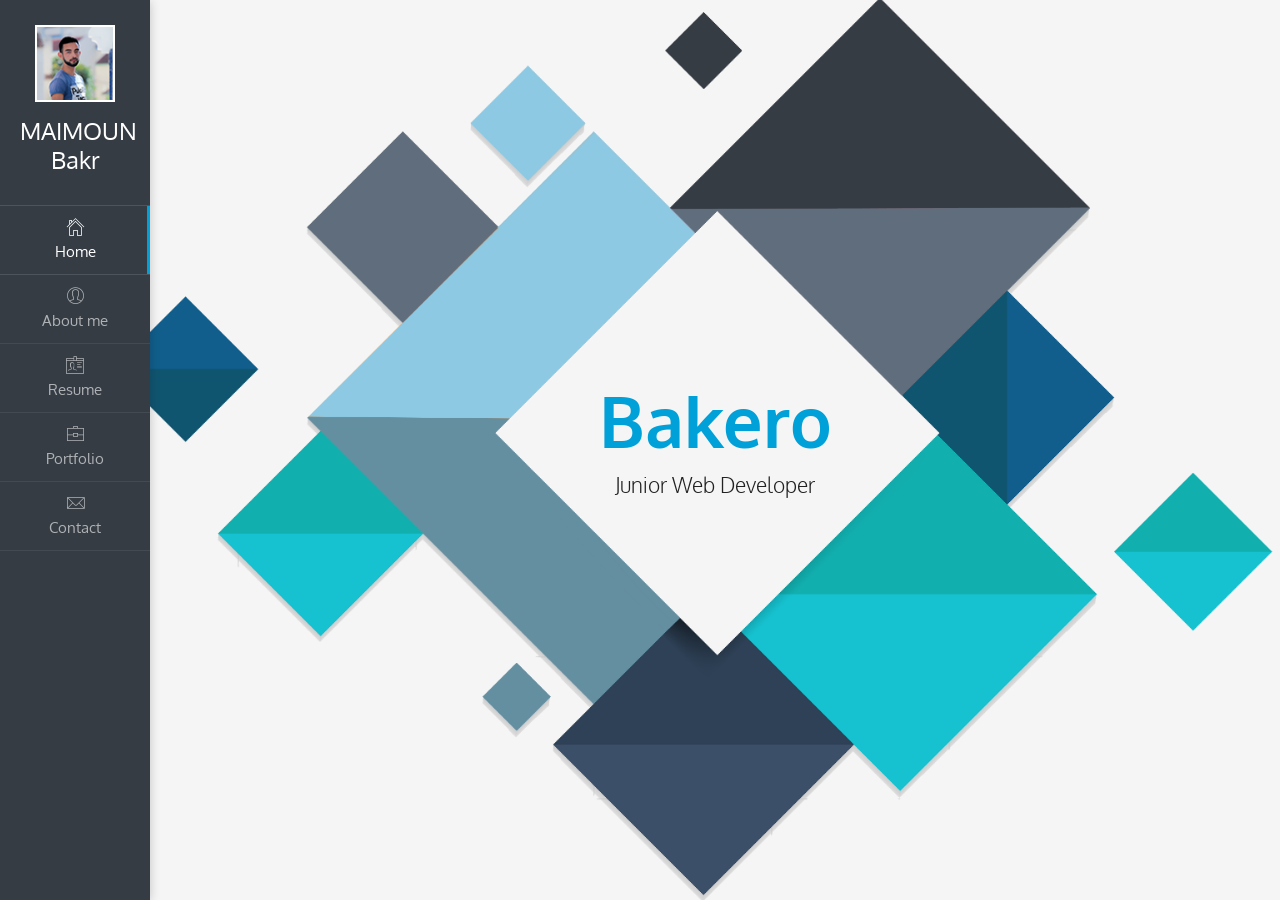
<file: index.html>
<!DOCTYPE html>
<html lang="en" class="no-js">

<head>
  <meta charset="UTF-8" />
  <meta http-equiv="X-UA-Compatible" content="IE=edge">
  <title>Bakero Portfolio</title>
  <meta name="viewport" content="width=device-width, initial-scale=1, maximum-scale=1" />
  <meta name="description" content="Resume - MAIMOUN Bakr" />
  <meta name="keywords" content="developer, enginner, data scientist, machine learning, reactJs, java, full stack, frontend, backend" />
  <meta name="author" content="lmtheme" />
  <link rel="shortcut icon" href="favicon.ico">

  <link rel="stylesheet" href="css/bootstrap.css" type="text/css">
  <link rel="stylesheet" href="css/normalize.css" type="text/css">
  <link rel="stylesheet" href="css/animate.css" type="text/css">
  <link rel="stylesheet" href="css/transition-animations.css" type="text/css">
  <link rel="stylesheet" href="css/jquery.mCustomScrollbar.min.css" type="text/css">
  <link rel="stylesheet" href="css/owl.carousel.css" type="text/css">
  <link rel="stylesheet" href="css/magnific-popup.css" type="text/css">
  <link rel="stylesheet" href="css/main-red.css" type="text/css">

  <!-- This styles needs for demo -->
  <link rel="stylesheet" href="preview/lmpixels-demo-panel.css" type="text/css">
  <!-- /This styles needs for demo -->

  <!-- Global Site Tag (gtag.js) - Google Analytics -->
<script async src="https://www.googletagmanager.com/gtag/js?id=UA-127770804-1"></script>
<script>
  window.dataLayer = window.dataLayer || [];
  function gtag(){dataLayer.push(arguments);}
  gtag('js', new Date());

  gtag('config', 'UA-127770804-1');
</script>

  <script src="js/jquery-2.1.3.min.js"></script>
  <script src="js/modernizr.custom.js"></script>
</head>

<body>
  <!-- Loading animation -->
  <div class="preloader">
    <div class="preloader-animation">
      <div class="dot1"></div>
      <div class="dot2"></div>
    </div>
  </div>
  <!-- /Loading animation -->

  <div id="page" class="page">
    <!-- Header -->
    <header id="site_header" class="header mobile-menu-hide header-color-dark">
      <div class="my-photo tilt-effect">
        <img src="images/avatar-bakero.png" alt="image">
      </div>

      <div class="site-title-block">
        <h1 class="site-title">MAIMOUN Bakr</h1>
      </div>

      <!-- Navigation -->
      <div class="site-nav">
        <!-- Main menu -->
        <ul id="nav" class="site-main-menu">
          <li>
            <a class="pt-trigger" href="#home" data-animation="21">
              <i class="menu-icon pe-7s-icon pe-7s-home"></i>Home</a>
            <!-- href value = data-id without # of .pt-page. -->
          </li>
          <li>
            <a class="pt-trigger" href="#about_me" data-animation="17">
              <i class="menu-icon pe-7s-icon pe-7s-user"></i>About me</a>
          </li>
          <li>
            <a class="pt-trigger" href="#resume" data-animation="18">
              <i class="menu-icon pe-7s-icon pe-7s-id"></i>Resume</a>
          </li>
          <li>
            <a class="pt-trigger" href="#portfolio" data-animation="19">
              <i class="menu-icon pe-7s-icon pe-7s-portfolio"></i>Portfolio</a>
          </li>
          <li>
            <a class="pt-trigger" href="#contact" data-animation="20">
              <i class="menu-icon pe-7s-icon pe-7s-mail"></i>Contact</a>
          </li>
        </ul>

        <!-- /Main menu -->
      </div>
      <!-- Navigation -->
    </header>
    <!-- /Header -->

    <!-- Mobile Header -->
    <div class="mobile-header mobile-visible">
      <div class="mobile-logo-container">
        <div class="mobile-site-title">MAIMOUN Bakr</div>
      </div>

      <a class="menu-toggle mobile-visible">
        <i class="fa fa-bars"></i>
      </a>
    </div>
    <!-- /Mobile Header -->

    <!-- Main Content -->
    <div id="main" class="site-main">
      <!-- Page changer wrapper -->
      <div class="pt-wrapper" style="background-image: url(images/1154.png);">
        <!-- Subpages -->
        <div class="subpages">

          <!-- Home Subpage -->
          <section class="pt-page pt-page-1 section-without-bg section-paddings-0 table" data-id="home">
            <div class="section-inner">
              <div class="home-page-block">
                <h2>Bakero</h2>
                <div class="owl-carousel text-rotation">
                  <div class="item">
                    <p class="home-page-description">Junior Web Developer</p>
                  </div>
                  <div class="item">
                    <p class="home-page-description">Junior Data Scientist</p>
                  </div>
                  <div class="item">
                    <p class="home-page-description">Software Enginner</p>
                  </div>
                </div>
              </div>
            </div>
          </section>
          <!-- End of Home Subpage -->

          <!-- About Me Subpage -->
          <section class="pt-page pt-page-2" data-id="about_me">
            <div class="border-block-top-110"></div>
            <div class="section-inner">
              <div class="section-title-block">
                <div class="section-title-wrapper clearfix">
                  <h2 class="section-title">About Me</h2>
                  <h5 class="section-description">Web Dev, Data Geek, Creative,...</h5>
                </div>
              </div>

              <div class="row">
                <div class="col-sm-6 col-md-6 col-lg-4 subpage-block">
                  <div class="my-photo-block tilt-effect">
                    <img src="images/avatar.png" alt="bakero">
                  </div>
                </div>

                <div class="col-sm-6 col-md-6 col-lg-4">
                  <h3>I am a Junior Developer @ Payment Center for Africa, Morocco.</h3>
                  <p>Hello ! My name is MAIMOUN Bakr(Bakero). I have more than one year of experience working in web developement.
                    I have a junior experince in deep learning and computer vision(Graduation Project). Currently work as
                    a Developer at Payment Center for Africa, I'm working now in digitalizing the workflow of credits applications
                    for SME .
                  </p>
                  <p>I'am looking for data driven & machine learning related project or job opportunity, I'm intrested also
                    in web developement missions.</p>
                </div>

                <div class="col-sm-6 col-md-6 col-lg-4 subpage-block">
                  <ul class="info-list">
                    <li>
                      <span class="title">Age</span>
                      <span class="value">24</span>
                    </li>
                    <li>
                      <span class="title">Residence</span>
                      <span class="value">Morocco</span>
                    </li>
                    <li>
                      <span class="title">Address</span>
                      <span class="value">20500, Chemicolor, La Gironde, Casablanca.</span>
                    </li>
                    <li>
                      <span class="title">e-mail</span>
                      <span class="value">
                        <a href="mailto:maimoun.bakero@gmail.com">maimoun.bakero@gmail.com</a>
                      </span>
                    </li>
                    <li>
                      <span class="title">Phone</span>
                      <span class="value">+212 633 87 17 95</span>
                    </li>
                    <li>
                      <span class="title">About.me</span>
                      <span class="value available">
                        <a target="_blank" href="https://about.me/m.bakero">about.me/m.bakero</a>
                      </span>
                    </li>
                    <li>
                      <span class="title">Freelance</span>
                      <span class="value available">Available</span>
                    </li>
                  </ul>

                  <ul class="social-links">
                    <li>
                      <a class="tip social-button" target="_blank" href="https://www.linkedin.com/in/maimounbakr/" title="LinkedIn">
                        <i class="fa fa-linkedin"></i>
                      </a>
                    </li>
                    <!-- Full list of social icons: http://fontawesome.io/icons/#brand -->
                    <li>
                      <a class="tip social-button" target="_blank" href="https://github.com/MBakero" title="Github">
                        <i class="fa fa-github"></i>
                      </a>
                    </li>
                    <li>
                      <a class="tip social-button" target="_blank" href="https://www.instagram.com/maimoun_bakero/" title="Instagram">
                        <i class="fa fa-instagram"></i>
                      </a>
                    </li>
                    <li>
                      <a class="tip social-button" target="_blank" href="https://web.facebook.com/The.Maxe" title="Facebook">
                        <i class="fa fa-facebook"></i>
                      </a>
                    </li>
                  </ul>
                </div>
              </div>

              <!-- Services block -->
              <div class="block-title">
                <h3>PRINCIPAL QUALIFICATIONS</h3>
              </div>

              <div class="row">
                <div class="col-sm-6 col-md-3 subpage-block">
                  <div class="service-block">
                    <div class="service-info">
                      <img src="images/service/computer.png" alt="DEV">
                      <h4>WEB DEV</h4>
                      <p>
                        developing backend APIs based on Rest(LEVEL 2-HTTP verbs), well understanding & implmenting of Oauth2 authorization specification,
                        respect of the 12 factors specification, developing frontend applications based on the next generations
                        technologies.
                      </p>
                    </div>
                  </div>
                </div>

                <div class="col-sm-6 col-md-3 subpage-block">
                  <div class="service-block">
                    <div class="service-info">
                      <img src="images/service/analytics-1.png" alt="DataScience">
                      <h4>MACHINE LEARNING (ML) & DATA SCIENCE</h4>
                      <p>Building models for data driven problems, deep understanding of Neural Networks concepts, a junior
                        experience with ML frameworks (tensorflow, keras, ...).</p>
                    </div>
                  </div>
                </div>

                <div class="col-sm-6 col-md-3 subpage-block">
                  <div class="service-block">
                    <div class="service-info">
                      <img src="images/service/open-box.png" alt="REQUIREMENTS & METHODOLOGY">
                      <h4>REQUIREMENTS & METHODOLOGY</h4>
                      <p>Requirements Engineering(Elicitation, Analyses, Specifications & Validation). Unified Process implementation
                        (Inception, Elaboration, Construction, Iteration). Modelisation & Design.</p>
                    </div>
                  </div>
                </div>

                <div class="col-sm-6 col-md-3 subpage-block">
                  <div class="service-block">
                    <div class="service-info">
                      <img src="images/service/archives.png" alt="Administartion">
                      <h4>SCRUM</h4>
                      <p>Well understanding of the framework. Backlog grooming.</p>
                    </div>
                  </div>
                </div>
              </div>
              <!-- End of Services block -->
              <!-- Clients block -->
              <div class="block-title">
                <h3>Firms I worked on</h3>
              </div>

              <div class="row">
                <div class="col-sm-4 col-md-2 subpage-block">
                  <div class="client-block">
                    <a href="http://www.pca.ma" target="_blank">
                      <img src="images/clients/pca.png" alt="image">
                    </a>
                  </div>
                </div>

                <div class="col-sm-4 col-md-2 subpage-block">
                  <div class="client-block">
                    <a href="https://www.digimind.com/" target="_blank">
                      <img src="images/clients/digimind.png" alt="image">
                    </a>
                  </div>
                </div>

                <div class="col-sm-4 col-md-2 subpage-block">
                  <div class="client-block">
                    <a title="Design & Web Dev Startup (no longer with us)">
                      <img src="images/clients/ZS-event.png" alt="image">
                    </a>
                  </div>
                </div>

                <div class="col-sm-4 col-md-2 subpage-block">
                  <div class="client-block">
                    <a href="http://www.prefamaroc.ma/" target="_blank">
                      <img src="images/clients/prefa-maroc.png" alt="image">
                    </a>
                  </div>
                </div>

              </div>
              <!-- End of Clients block -->
              <!-- Fun facts block -->
              <div class="block-title">
                <h3>Fun Facts About me</h3>
              </div>

              <div class="row">
                <div class="col-sm-6 col-md-3 subpage-block">
                  <div class="fun-fact-block gray-bg tilt-effect">
                    <i class="pe-7s-icon pe-7s-camera"></i>
                    <h4>I'am a photographer</h4>
                    <span class="fun-value">always with my DSLR</span>
                  </div>
                </div>

                <div class="col-sm-6 col-md-3 subpage-block tilt-effect">
                  <div class="fun-fact-block">
                    <i class="pe-7s-icon pe-7s-headphones"></i>
                    <h4>Metalhead</h4>
                    <span class="fun-value">Listen to music while programming</span>
                  </div>
                </div>

                <div class="col-sm-6 col-md-3 subpage-block tilt-effect">
                  <div class="fun-fact-block gray-bg">
                    <i class="pe-7s-icon pe-7s-global"></i>
                    <h4>English lover</h4>
                    <span class="fun-value">I love all about english</span>
                  </div>
                </div>

                <div class="col-sm-6 col-md-3 subpage-block tilt-effect">
                  <div class="fun-fact-block">
                    <i class="pe-7s-icon pe-7s-graph"></i>
                    <h4>Data Geek</h4>
                    <span class="fun-value">I love Data</span>
                  </div>
                </div>
              </div>
              <!-- End of Fun fucts block -->
            </div>
          </section>
          <!-- End of About Me Subpage -->

          <!-- Resume Subpage -->
          <section class="pt-page pt-page-3" data-id="resume">
            <div class="border-block-top-110"></div>
            <div class="section-inner">
              <div class="section-title-block">
                <div class="section-title-wrapper">
                  <h2 class="section-title">Resume</h2>
                  <h5 class="section-description">About One Year of Experience</h5>
                </div>
              </div>

              <div class="row">
                <div class="col-sm-6 col-md-4 subpage-block">
                  <div class="block-title">
                    <h3>PROFESSIONAL EXPERIENCES</h3>
                  </div>
                  <div class="timeline">
                    <!-- Single event -->
                    <div class="timeline-event te-primary">
                      <h5 class="event-date">Nov 2017-Current.</h5>
                      <h4 class="event-name">Junior DEVELOPER @ PCA Morocco</h4>
                      <span class="event-description">Payment Center for Africa, Casablanca, Morocco.</span>
                      <p>
                        Project for digitlizing the workflow of credits appplications for Small and medium-sized entreprise.
                      </p>
                      <p>
                        <strong>Keywords:</strong>
                        JAVA EE, Spring boot, JavaScript (ECMA), React JS, ...
                      </p>
                    </div>
                    <!-- Single event -->
                    <div class="timeline-event te-primary">
                      <h5 class="event-date">Mar-Sep 2017 (6 months).</h5>
                      <h4 class="event-name">DATA SCIENTIST INTERN @ DIGIMIND</h4>
                      <span class="event-description">Digimind, Rabat, Morocco.</span>
                      <p>Build a model for Brands Detection & Emotion recognition in images based on Convolutional Neural Networks.
                      </p>
                      <p>
                        <strong>Keywords:</strong>
                        Deep Learning, Neural Networks, Tensorflow, Python, ...
                      </p>
                    </div>

                    <!-- Single event -->
                    <div class="timeline-event te-primary">
                      <h5 class="event-date">Jun-Sep 2016 (4 months).</h5>
                      <h4 class="event-name">DEVELOPER INTERN @ ZS EVENT</h4>
                      <span class="event-description">ZS Event, Marrakech, Morocco.</span>
                      <p>
                        Project for digitalizing taxes biling for the municipal of MARRAKECH.
                      </p>
                      <p>
                        <strong>Keywords:</strong>
                        JAVA EE, JSF, EJB, Hibernate, PrimeFaces, ...</p>
                    </div>

                    <div class="timeline-event te-primary">
                      <h5 class="event-date">Jun-Aug 2015 (3 months).</h5>
                      <h4 class="event-name">DEVELOPER INTERN @ PERFA MAROC</h4>
                      <span class="event-description">PREFA Maroc, Berrechid, Morocco.</span>
                      <p>
                        Developing a web application to predict spare parts orders.
                      </p>
                      <p>
                        <strong>Keywords:</strong>
                        PHP, Symfony 2, JavaScript, PostgreSQL, ...</p>
                    </div>

                    <div class="timeline-event">
                      <h5 class="event-date">More Details on my cv below ...</h5>
                    </div>
                    <div class="row">
                      <div class="col-sm-12 col-md-12">
                        <div class="download-cv-block">
                          <a class="button" target="_blank" 
                          href="https://drive.google.com/file/d/12EkhWXac7rDRcJdBBDftcTkHrlR9Cuis/view">See My CV</a>
                        </div>
                      </div>
                    </div>
                  </div>
                </div>


                <div class="col-sm-6 col-md-4 subpage-block">
                  <div class="block-title">
                    <h3>EDUCATION</h3>
                  </div>
                  <div class="timeline">
                    <!-- Single event -->
                    <div class="timeline-event te-primary">
                      <h5 class="event-date">2014 – 2017 :</h5>
                      <h4 class="event-name">STATE ENGINEERING DIPLOMA @ ENSIAS.</h4>
                      <span class="event-description">ENSIAS, Rabat, Morocco.</span>
                      <p>Web & Mobile Engineering - Web Intelligence option.</p>
                    </div>
                    <!-- Single event -->
                    <div class="timeline-event te-primary">
                      <h5 class="event-date">2012 – 2014 :</h5>
                      <h4 class="event-name">PREPARATORY CLASSES @ CPGE SETTAT</h4>
                      <span class="event-description">CPGE SETTAT, Settat, Morocco.</span>
                      <p> Technology & Indistrual Science(TSI).</p>
                    </div>
                    <!-- Single event -->
                    <div class="timeline-event te-primary">
                      <h5 class="event-date">2010 – 2012 :</h5>
                      <h4 class="event-name">BACHELOR DEGREE @ EL KHAWAREZMI Technical High School - STM option.</h4>
                      <span class="event-description">EL Khawarezmi, Chefchaouen, Morocco.</span>
                      <p>Science & Mechanical Technologies (STM)</p>
                    </div>
                  </div>
                  <div class="block-title">
                    <h3>CERTIFICATIONS</h3>
                  </div>
                  <div class="timeline">
                    <!-- Single event -->
                    <div class="timeline-event te-primary">
                        <h5 class="event-date">SCRUM</h5>
                        <h4 class="event-name">Scrum Master Accredited Certification™</h4>
                        <span class="event-description">CERTIFICATION ID: 09930460562929</span>
                        <a target="_blank"
                        href="https://www.scrum-institute.org/International_Scrum_Institute_Certificate_Validation_Tool.php">
                        International SCRUM Institute Cerftification</a>
                      </div>
                  </div>
                </div>

                <div class="col-sm-6 col-md-4 subpage-block">
                  <div class="block-title">
                    <h3>ACADEMICAL & TECHNICAL SKILLS</h3>
                  </div>
                  <div class="block-title">
                    <h4>Programming Languages :</h4>
                  </div>

                  <div class="skills-info">
                    <h4>JAVA</h4>
                    <div class="skill-container">
                      <div class="skill-percentage skill-1"></div>
                    </div>

                    <h4>JavaScript</h4>
                    <div class="skill-container">
                      <div class="skill-percentage skill-2"></div>
                    </div>

                    <h4>Python</h4>
                    <div class="skill-container">
                      <div class="skill-percentage skill-3"></div>
                    </div>
                  </div>

                  <div class="block-title">
                    <h4>Framework & Libraries :</h4>
                  </div>

                  <div class="skills-info">
                    <div class="block-title">
                      <h5>Web Framework :</h5>
                    </div>
                    <h4>React Js, Redux</h4>
                    <div class="skill-container">
                      <div class="skill-percentage skill-1"></div>
                    </div>

                    <h4>AngularJs</h4>
                    <div class="skill-container">
                      <div class="skill-percentage skill-2"></div>
                    </div>

                    <div class="block-title">
                      <h5>Mobile Framework :</h5>
                    </div>
                    <h4>React Native</h4>
                    <div class="skill-container">
                      <div class="skill-percentage skill-1"></div>
                    </div>

                    <h4>Ionic</h4>
                    <div class="skill-container">
                      <div class="skill-percentage skill-2"></div>
                    </div>

                    <div class="block-title">
                      <h5>Transverse Framework :</h5>
                    </div>
                    <h4>Spring(Core, MVC, Security, Batch, AOP)</h4>
                    <div class="skill-container">
                      <div class="skill-percentage skill-1"></div>
                    </div>

                    <h4>Laravel</h4>
                    <div class="skill-container">
                      <div class="skill-percentage skill-2"></div>
                    </div>

                    <h4>Symfony</h4>
                    <div class="skill-container">
                      <div class="skill-percentage skill-2"></div>
                    </div>
                    <div class="block-title">
                      <h5>Data Science :</h5>
                    </div>
                    <h4>Tensorflow</h4>
                    <div class="skill-container">
                      <div class="skill-percentage skill-1"></div>
                    </div>

                    <h4>scikit-image, openCV</h4>
                    <div class="skill-container">
                      <div class="skill-percentage skill-2"></div>
                    </div>

                    <h4>Scipy Stack(Numpy, Pandas, Matplotlib,...)</h4>
                    <div class="skill-container">
                      <div class="skill-percentage skill-2"></div>
                    </div>

                  </div>

                  <div class="block-title">
                    <h4>Academical skills :</h4>
                  </div>

                  <div class="skills-info">
                    <h4>Machine Learning, Neural Networks.</h4>
                    <div class="skill-container">
                      <div class="skill-percentage skill-1"></div>
                    </div>

                    <h4>Cloud Computing, Big Data.</h4>
                    <div class="skill-container">
                      <div class="skill-percentage skill-2"></div>
                    </div>

                    <h4>DB Admin :Backup Strategies, Replication(RAIDs), Load Balancing.</h4>
                    <div class="skill-container">
                      <div class="skill-percentage skill-3"></div>
                    </div>
                  </div>

                </div>

              </div>
          </section>
          <!-- End Resume Subpage -->
          <!-- Portfolio Subpage -->
          <section class="pt-page pt-page-4" data-id="portfolio">
            <div class="border-block-top-110"></div>
            <div class="section-inner">
              <div class="section-title-block">
                <div class="section-title-wrapper">
                  <h2 class="section-title">Portfolio</h2>
                  <h5 class="section-description">Coming Soon ...!!</h5>
                </div>
              </div>
          </section>
          <!-- /Portfolio Subpage -->

          <!-- Contact Subpage -->
          <section class="pt-page pt-page-5" data-id="contact">
            <div class="border-block-top-110"></div>
            <div class="section-inner">
              <div class="section-title-block">
                <div class="section-title-wrapper">
                  <h2 class="section-title">Contact</h2>
                  <h5 class="section-description">In Progress..!!</h5>
                </div>
              </div>

              <div class="row">
                <div class="col-sm-6 col-md-6 subpage-block">
                  <div class="block-title">
                    <h3>Get in Touch</h3>
                  </div>
                  <p></p>
                  <div class="contact-info-block">
                    <div class="ci-icon">
                      <i class="pe-7s-icon pe-7s-map-marker"></i>
                    </div>
                    <div class="ci-text">
                      <h5>20500,Chemicolor, La Gironde, Casablanca, Morocco.</h5>
                    </div>
                  </div>
                  <div class="contact-info-block">
                    <div class="ci-icon">
                      <i class="pe-7s-icon pe-7s-mail"></i>
                    </div>
                    <div class="ci-text">
                      <h5>bakero.maimoun@gmail.com</h5>
                    </div>
                  </div>
                  <div class="contact-info-block">
                    <div class="ci-icon">
                      <i class="pe-7s-icon pe-7s-call"></i>
                    </div>
                    <div class="ci-text">
                      <h5>+212 633 871795</h5>
                    </div>
                  </div>
                  <div class="contact-info-block">
                    <div class="ci-icon">
                      <i class="pe-7s-icon pe-7s-check"></i>
                    </div>
                    <div class="ci-text">
                      <h5>Freelance Available</h5>
                    </div>
                  </div>
                </div>

                <div class="col-sm-6 col-md-6 subpage-block">
                  <div class="block-title">
                    <h3>Contact Me</h3>
                  </div>
                  <form id="contact-form" method="post" action="">

                    <div class="messages"></div>

                    <div class="controls">
                      <div class="form-group">
                        <input 
                        id="form_name" 
                        type="text" 
                        name="name" 
                        class="form-control" 
                        placeholder="Full Name" 
                        required="required" 
                        data-error="Name is required."
                        disabled>
                        <div class="form-control-border"></div>
                        <i class="form-control-icon pe-7s-user"></i>
                        <div class="help-block with-errors"></div>
                      </div>

                      <div class="form-group">
                        <input 
                        id="form_email" 
                        type="email" 
                        name="email" 
                        class="form-control" 
                        placeholder="Email Address" 
                        required="required" 
                        data-error="Valid email is required."
                        disabled>
                        <div class="form-control-border"></div>
                        <i class="form-control-icon pe-7s-mail"></i>
                        <div class="help-block with-errors"></div>
                      </div>

                      <div class="form-group">
                        <textarea 
                        id="form_message" 
                        name="message" 
                        class="form-control" 
                        placeholder="Message for Me" 
                        rows="4" required="required"
                        data-error="Please, leave me a message."
                        disabled></textarea>
                        <div class="form-control-border"></div>
                        <i class="form-control-icon pe-7s-comment"></i>
                        <div class="help-block with-errors"></div>
                      </div>

                      <input type="submit" class="" value="Send message" disabled>
                    </div>
                  </form>
                </div>
              </div>
            </div>
          </section>
          <!-- End Contact Subpage -->

          </div>
          </div>
          <!-- /Page changer wrapper -->
        </div>
        <!-- /Main Content -->
      </div>



      <!-- /Demo Color changer -->

      <script src="js/bootstrap.min.js"></script>
      <script src="js/pages-switcher.js"></script>
      <script src="js/imagesloaded.pkgd.min.js"></script>
      <script src="js/validator.js"></script>
      <script src="js/jquery.shuffle.min.js"></script>
      <script src="js/masonry.pkgd.min.js"></script>
      <script src="js/owl.carousel.min.js"></script>
      <script src="js/jquery.magnific-popup.min.js"></script>
      <script src="js/jquery.mCustomScrollbar.concat.min.js"></script>
      <script src="js/tilt.jquery.min.js"></script>
      <script src="js/jquery.hoverdir.js"></script>
      <script src="js/main.js"></script>

      <!-- Demo Color changer Script -->
      <script src="preview/lmpixels-demo-panel.js"></script>
      <!-- /Demo Color changer Script -->


</body>

</html>
</file>
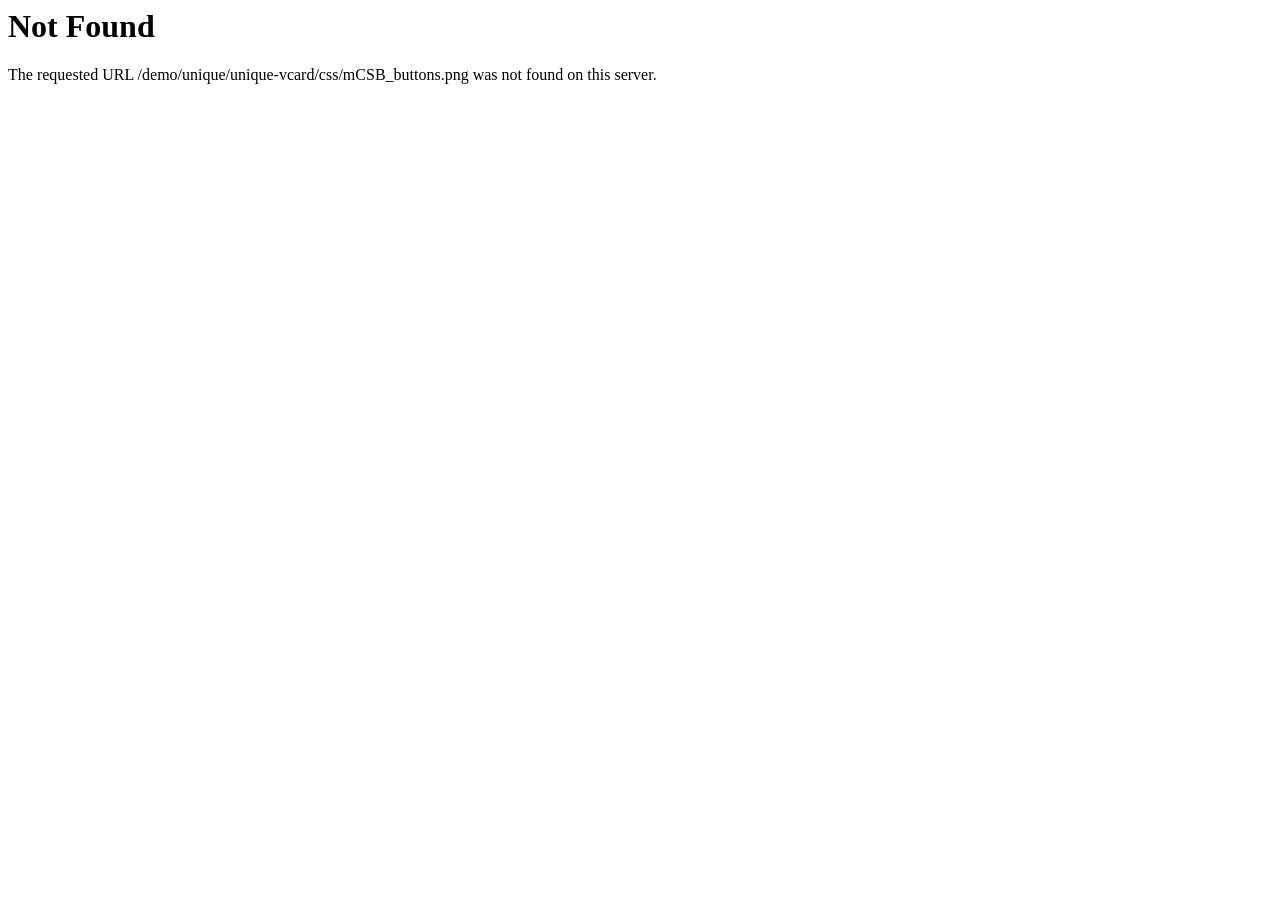
<file: css/mCSB_buttons.html>
<!DOCTYPE HTML PUBLIC "-//IETF//DTD HTML 2.0//EN">
<html><head>
<title>404 Not Found</title>
</head><body>
<h1>Not Found</h1>
<p>The requested URL /demo/unique/unique-vcard/css/mCSB_buttons.png was not found on this server.</p>
</body></html>
</file>
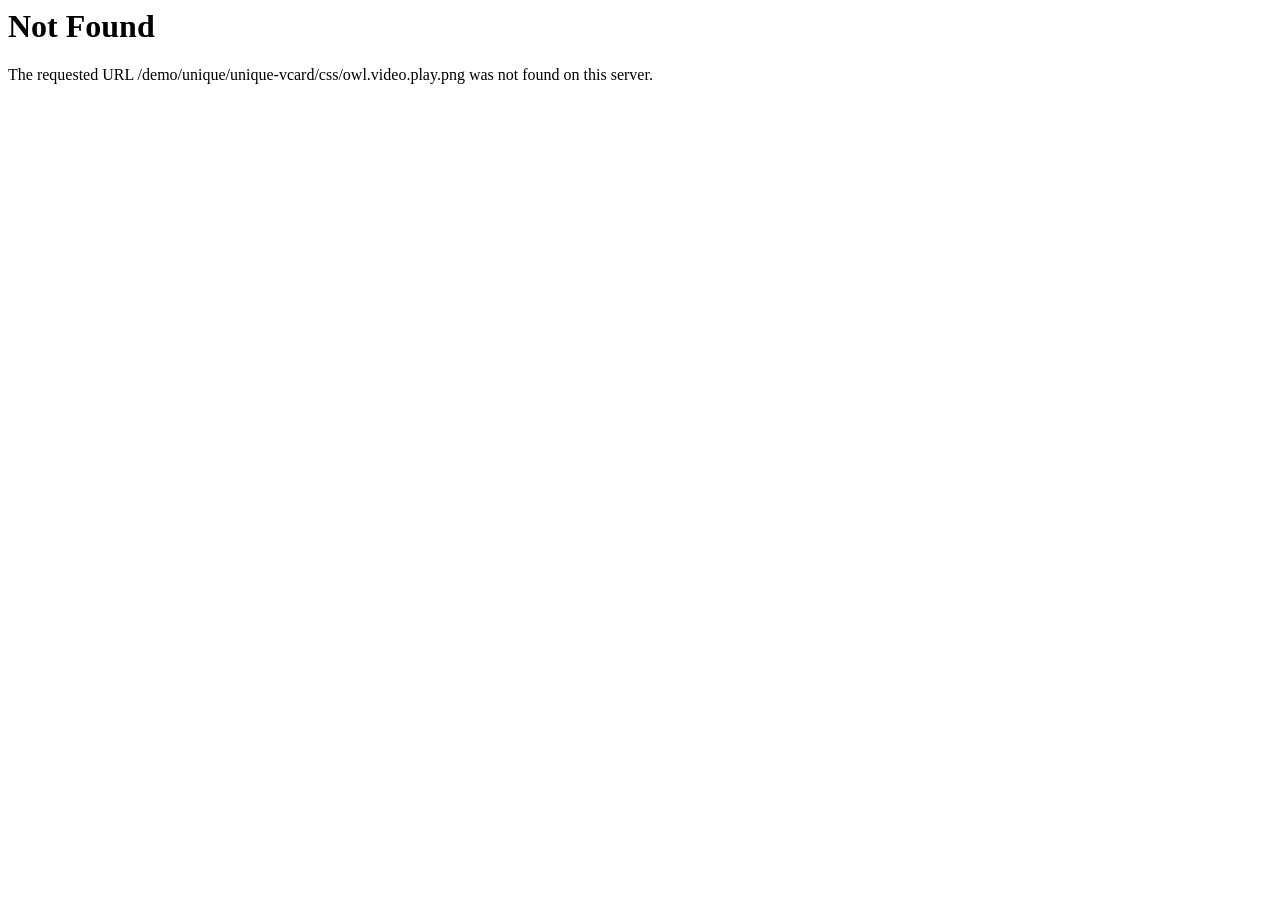
<file: css/owl.video.play.html>
<!DOCTYPE HTML PUBLIC "-//IETF//DTD HTML 2.0//EN">
<html><head>
<title>404 Not Found</title>
</head><body>
<h1>Not Found</h1>
<p>The requested URL /demo/unique/unique-vcard/css/owl.video.play.png was not found on this server.</p>
</body></html>
</file>
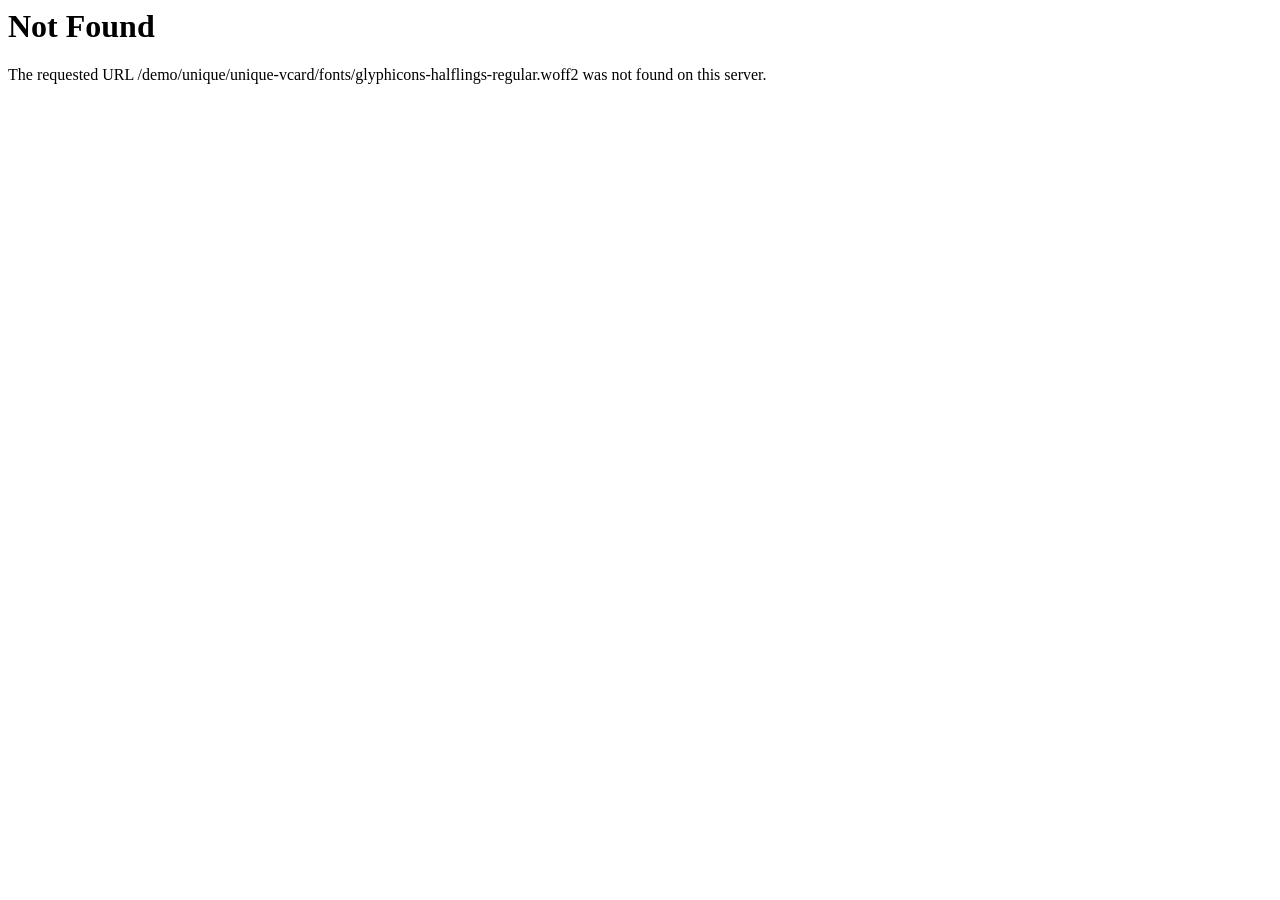
<file: fonts/glyphicons-halflings-regular-2.html>
<!DOCTYPE HTML PUBLIC "-//IETF//DTD HTML 2.0//EN">
<html><head>
<title>404 Not Found</title>
</head><body>
<h1>Not Found</h1>
<p>The requested URL /demo/unique/unique-vcard/fonts/glyphicons-halflings-regular.woff2 was not found on this server.</p>
</body></html>
</file>
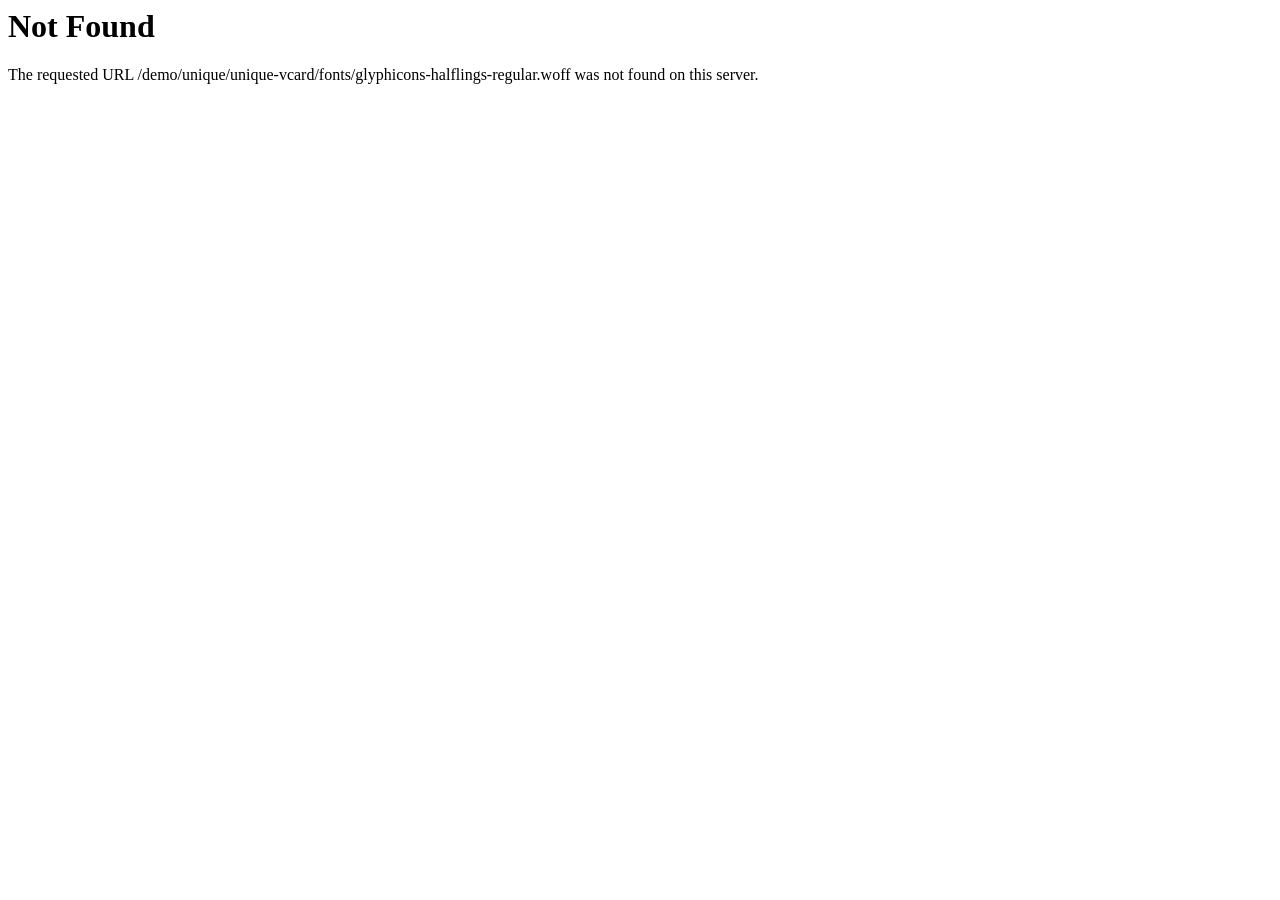
<file: fonts/glyphicons-halflings-regular-3.html>
<!DOCTYPE HTML PUBLIC "-//IETF//DTD HTML 2.0//EN">
<html><head>
<title>404 Not Found</title>
</head><body>
<h1>Not Found</h1>
<p>The requested URL /demo/unique/unique-vcard/fonts/glyphicons-halflings-regular.woff was not found on this server.</p>
</body></html>
</file>
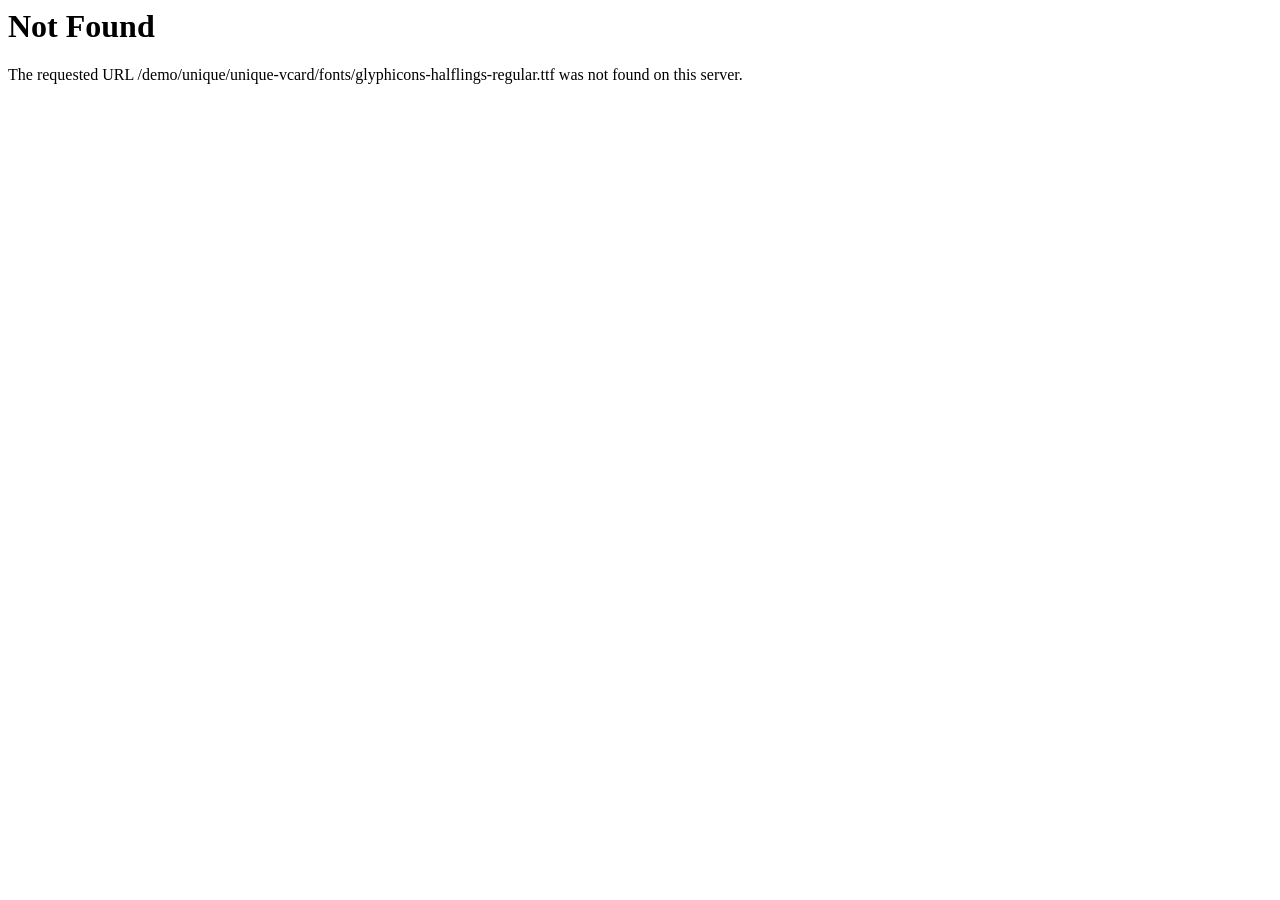
<file: fonts/glyphicons-halflings-regular-4.html>
<!DOCTYPE HTML PUBLIC "-//IETF//DTD HTML 2.0//EN">
<html><head>
<title>404 Not Found</title>
</head><body>
<h1>Not Found</h1>
<p>The requested URL /demo/unique/unique-vcard/fonts/glyphicons-halflings-regular.ttf was not found on this server.</p>
</body></html>
</file>
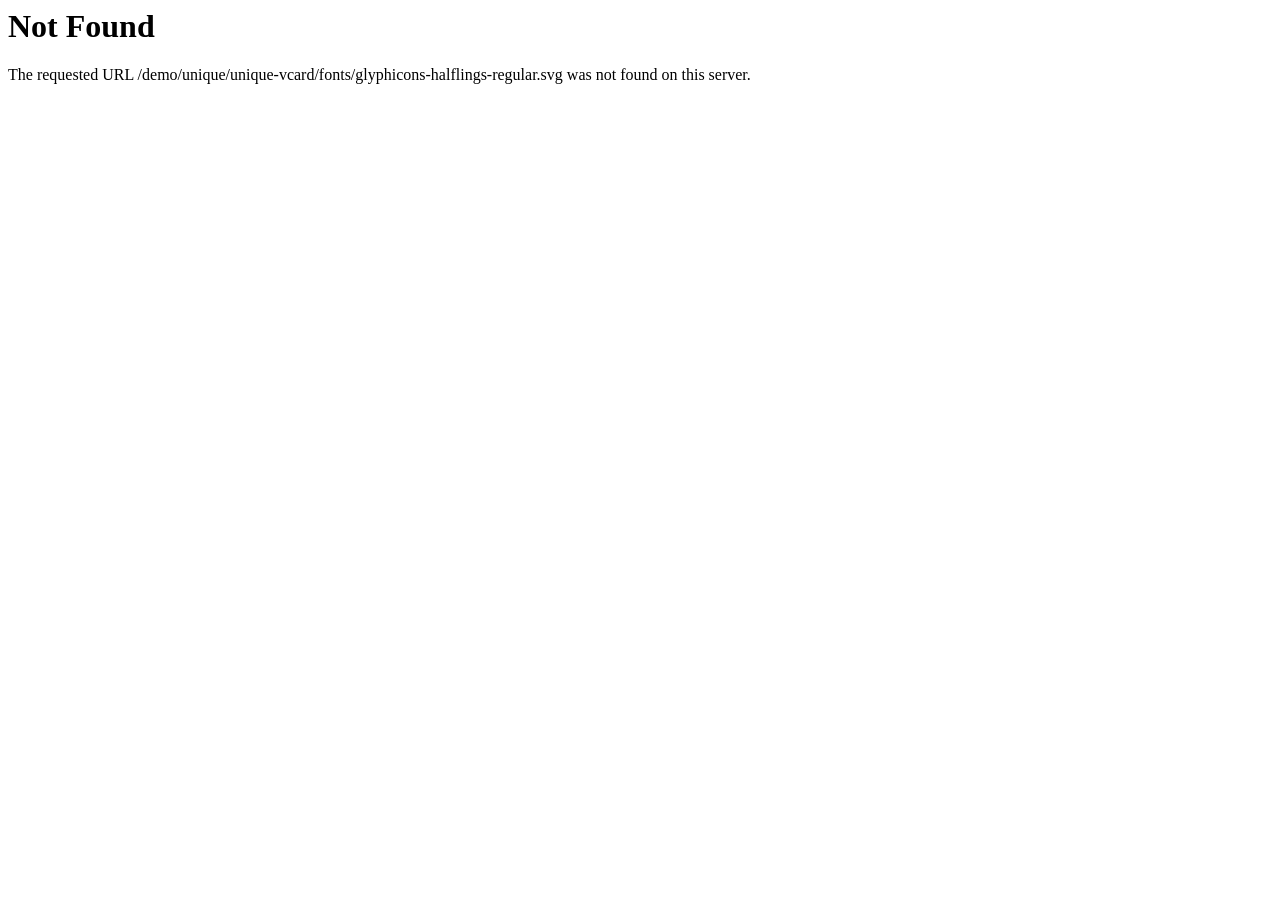
<file: fonts/glyphicons-halflings-regular-5.html>
<!DOCTYPE HTML PUBLIC "-//IETF//DTD HTML 2.0//EN">
<html><head>
<title>404 Not Found</title>
</head><body>
<h1>Not Found</h1>
<p>The requested URL /demo/unique/unique-vcard/fonts/glyphicons-halflings-regular.svg was not found on this server.</p>
</body></html>
</file>
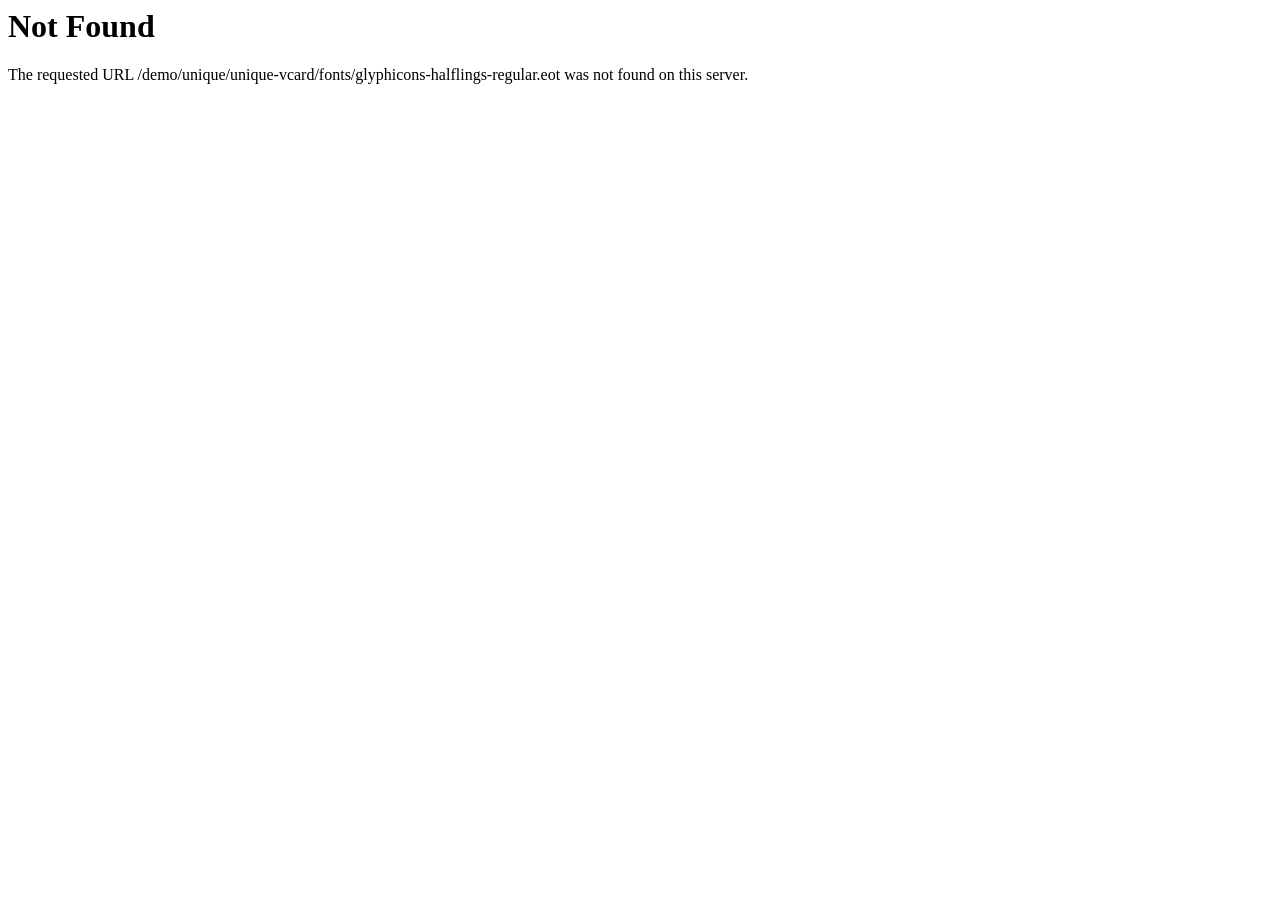
<file: fonts/glyphicons-halflings-regular.html>
<!DOCTYPE HTML PUBLIC "-//IETF//DTD HTML 2.0//EN">
<html><head>
<title>404 Not Found</title>
</head><body>
<h1>Not Found</h1>
<p>The requested URL /demo/unique/unique-vcard/fonts/glyphicons-halflings-regular.eot was not found on this server.</p>
</body></html>
</file>
<file: css/transition-animations.css>
/* animation sets */

/* move from / to  */

.pt-page-moveToLeft {
	-webkit-animation: moveToLeft .6s ease both;
	animation: moveToLeft .6s ease both;
}

.pt-page-moveFromLeft {
	-webkit-animation: moveFromLeft .6s ease both;
	animation: moveFromLeft .6s ease both;
}

.pt-page-moveToRight {
	-webkit-animation: moveToRight .6s ease both;
	animation: moveToRight .6s ease both;
}

.pt-page-moveFromRight {
	-webkit-animation: moveFromRight .6s ease both;
	animation: moveFromRight .6s ease both;
}

.pt-page-moveToTop {
	-webkit-animation: moveToTop .6s ease both;
	animation: moveToTop .6s ease both;
}

.pt-page-moveFromTop {
	-webkit-animation: moveFromTop .6s ease both;
	animation: moveFromTop .6s ease both;
}

.pt-page-moveToBottom {
	-webkit-animation: moveToBottom .6s ease both;
	animation: moveToBottom .6s ease both;
}

.pt-page-moveFromBottom {
	-webkit-animation: moveFromBottom .6s ease both;
	animation: moveFromBottom .6s ease both;
}

/* fade */

.pt-page-fade {
	-webkit-animation: fade .7s ease both;
	animation: fade .7s ease both;
}

/* move from / to and fade */

.pt-page-moveToLeftFade {
	-webkit-animation: moveToLeftFade .7s ease both;
	animation: moveToLeftFade .7s ease both;
}

.pt-page-moveFromLeftFade {
	-webkit-animation: moveFromLeftFade .7s ease both;
	animation: moveFromLeftFade .7s ease both;
}

.pt-page-moveToRightFade {
	-webkit-animation: moveToRightFade .7s ease both;
	animation: moveToRightFade .7s ease both;
}

.pt-page-moveFromRightFade {
	-webkit-animation: moveFromRightFade .7s ease both;
	animation: moveFromRightFade .7s ease both;
}

.pt-page-moveToTopFade {
	-webkit-animation: moveToTopFade .7s ease both;
	animation: moveToTopFade .7s ease both;
}

.pt-page-moveFromTopFade {
	-webkit-animation: moveFromTopFade .7s ease both;
	animation: moveFromTopFade .7s ease both;
}

.pt-page-moveToBottomFade {
	-webkit-animation: moveToBottomFade .7s ease both;
	animation: moveToBottomFade .7s ease both;
}

.pt-page-moveFromBottomFade {
	-webkit-animation: moveFromBottomFade .7s ease both;
	animation: moveFromBottomFade .7s ease both;
}

/* move to with different easing */

.pt-page-moveToLeftEasing {
	-webkit-animation: moveToLeft .7s ease-in-out both;
	animation: moveToLeft .7s ease-in-out both;
}
.pt-page-moveToRightEasing {
	-webkit-animation: moveToRight .7s ease-in-out both;
	animation: moveToRight .7s ease-in-out both;
}
.pt-page-moveToTopEasing {
	-webkit-animation: moveToTop .7s ease-in-out both;
	animation: moveToTop .7s ease-in-out both;
}
.pt-page-moveToBottomEasing {
	-webkit-animation: moveToBottom .7s ease-in-out both;
	animation: moveToBottom .7s ease-in-out both;
}

/********************************* keyframes **************************************/

/* move from / to  */

@-webkit-keyframes moveToLeft {
	from { }
	to { -webkit-transform: translateX(-100%); }
}
@keyframes moveToLeft {
	from { }
	to { -webkit-transform: translateX(-100%); transform: translateX(-100%); }
}

@-webkit-keyframes moveFromLeft {
	from { -webkit-transform: translateX(-100%); }
}
@keyframes moveFromLeft {
	from { -webkit-transform: translateX(-100%); transform: translateX(-100%); }
}

@-webkit-keyframes moveToRight { 
	from { }
	to { -webkit-transform: translateX(100%); }
}
@keyframes moveToRight { 
	from { }
	to { -webkit-transform: translateX(100%); transform: translateX(100%); }
}

@-webkit-keyframes moveFromRight {
	from { -webkit-transform: translateX(100%); }
}
@keyframes moveFromRight {
	from { -webkit-transform: translateX(100%); transform: translateX(100%); }
}

@-webkit-keyframes moveToTop {
	from { }
	to { -webkit-transform: translateY(-100%); }
}
@keyframes moveToTop {
	from { }
	to { -webkit-transform: translateY(-100%); transform: translateY(-100%); }
}

@-webkit-keyframes moveFromTop {
	from { -webkit-transform: translateY(-100%); }
}
@keyframes moveFromTop {
	from { -webkit-transform: translateY(-100%); transform: translateY(-100%); }
}

@-webkit-keyframes moveToBottom {
	from { }
	to { -webkit-transform: translateY(100%); }
}
@keyframes moveToBottom {
	from { }
	to { -webkit-transform: translateY(100%); transform: translateY(100%); }
}

@-webkit-keyframes moveFromBottom {
	from { -webkit-transform: translateY(100%); }
}
@keyframes moveFromBottom {
	from { -webkit-transform: translateY(100%); transform: translateY(100%); }
}

/* fade */

@-webkit-keyframes fade {
	from { }
	to { opacity: 0.3; }
}
@keyframes fade {
	from { }
	to { opacity: 0.3; }
}

/* move from / to and fade */

@-webkit-keyframes moveToLeftFade {
	from { }
	to { opacity: 0.3; -webkit-transform: translateX(-100%); }
}
@keyframes moveToLeftFade {
	from { }
	to { opacity: 0.3; -webkit-transform: translateX(-100%); transform: translateX(-100%); }
}

@-webkit-keyframes moveFromLeftFade {
	from { opacity: 0.3; -webkit-transform: translateX(-100%); }
}
@keyframes moveFromLeftFade {
	from { opacity: 0.3; -webkit-transform: translateX(-100%); transform: translateX(-100%); }
}

@-webkit-keyframes moveToRightFade {
	from { }
	to { opacity: 0.3; -webkit-transform: translateX(100%); }
}
@keyframes moveToRightFade {
	from { }
	to { opacity: 0.3; -webkit-transform: translateX(100%); transform: translateX(100%); }
}

@-webkit-keyframes moveFromRightFade {
	from { opacity: 0.3; -webkit-transform: translateX(100%); }
}
@keyframes moveFromRightFade {
	from { opacity: 0.3; -webkit-transform: translateX(100%); transform: translateX(100%); }
}

@-webkit-keyframes moveToTopFade {
	from { }
	to { opacity: 0.3; -webkit-transform: translateY(-100%); }
}
@keyframes moveToTopFade {
	from { }
	to { opacity: 0.3; -webkit-transform: translateY(-100%); transform: translateY(-100%); }
}

@-webkit-keyframes moveFromTopFade {
	from { opacity: 0.3; -webkit-transform: translateY(-100%); }
}
@keyframes moveFromTopFade {
	from { opacity: 0.3; -webkit-transform: translateY(-100%); transform: translateY(-100%); }
}

@-webkit-keyframes moveToBottomFade {
	from { }
	to { opacity: 0.3; -webkit-transform: translateY(100%); }
}
@keyframes moveToBottomFade {
	from { }
	to { opacity: 0.3; -webkit-transform: translateY(100%); transform: translateY(100%); }
}

@-webkit-keyframes moveFromBottomFade {
	from { opacity: 0.3; -webkit-transform: translateY(100%); }
}
@keyframes moveFromBottomFade {
	from { opacity: 0.3; -webkit-transform: translateY(100%); transform: translateY(100%); }
}

/* scale and fade */

.pt-page-scaleDown {
	-webkit-animation: scaleDown .7s ease both;
	animation: scaleDown .7s ease both;
}

.pt-page-scaleUp {
	-webkit-animation: scaleUp .7s ease both;
	animation: scaleUp .7s ease both;
}

.pt-page-scaleUpDown {
	-webkit-animation: scaleUpDown .5s ease both;
	animation: scaleUpDown .5s ease both;
}

.pt-page-scaleDownUp {
	-webkit-animation: scaleDownUp .5s ease both;
	animation: scaleDownUp .5s ease both;
}

.pt-page-scaleDownCenter {
	-webkit-animation: scaleDownCenter .4s ease-in both;
	animation: scaleDownCenter .4s ease-in both;
}

.pt-page-scaleUpCenter {
	-webkit-animation: scaleUpCenter .4s ease-out both;
	animation: scaleUpCenter .4s ease-out both;
}

/********************************* keyframes **************************************/

/* scale and fade */

@-webkit-keyframes scaleDown {
	from { }
	to { opacity: 0; -webkit-transform: scale(.8); }
}
@keyframes scaleDown {
	from { }
	to { opacity: 0; -webkit-transform: scale(.8); transform: scale(.8); }
}

@-webkit-keyframes scaleUp {
	from { opacity: 0; -webkit-transform: scale(.8); }
}
@keyframes scaleUp {
	from { opacity: 0; -webkit-transform: scale(.8); transform: scale(.8); }
}

@-webkit-keyframes scaleUpDown {
	from { opacity: 0; -webkit-transform: scale(1.2); }
}
@keyframes scaleUpDown {
	from { opacity: 0; -webkit-transform: scale(1.2); transform: scale(1.2); }
}

@-webkit-keyframes scaleDownUp {
	from { }
	to { opacity: 0; -webkit-transform: scale(1.2); }
}
@keyframes scaleDownUp {
	from { }
	to { opacity: 0; -webkit-transform: scale(1.2); transform: scale(1.2); }
}

@-webkit-keyframes scaleDownCenter {
	from { }
	to { opacity: 0; -webkit-transform: scale(.7); }
}
@keyframes scaleDownCenter {
	from { }
	to { opacity: 0; -webkit-transform: scale(.7); transform: scale(.7); }
}

@-webkit-keyframes scaleUpCenter {
	from { opacity: 0; -webkit-transform: scale(.7); }
}
@keyframes scaleUpCenter {
	from { opacity: 0; -webkit-transform: scale(.7); transform: scale(.7); }
}

/* rotate sides first and scale */

.pt-page-rotateRightSideFirst {
	-webkit-transform-origin: 0% 50%;
	transform-origin: 0% 50%;
	-webkit-animation: rotateRightSideFirst .8s both ease-in;
	animation: rotateRightSideFirst .8s both ease-in;
}
.pt-page-rotateLeftSideFirst {
	-webkit-transform-origin: 100% 50%;
	transform-origin: 100% 50%;
	-webkit-animation: rotateLeftSideFirst .8s both ease-in;
	animation: rotateLeftSideFirst .8s both ease-in;
}
.pt-page-rotateTopSideFirst {
	-webkit-transform-origin: 50% 100%;
	transform-origin: 50% 100%;
	-webkit-animation: rotateTopSideFirst .8s both ease-in;
	animation: rotateTopSideFirst .8s both ease-in;
}
.pt-page-rotateBottomSideFirst {
	-webkit-transform-origin: 50% 0%;
	transform-origin: 50% 0%;
	-webkit-animation: rotateBottomSideFirst .8s both ease-in;
	animation: rotateBottomSideFirst .8s both ease-in;
}

/* flip */

.pt-page-flipOutRight {
	-webkit-transform-origin: 50% 50%;
	transform-origin: 50% 50%;
	-webkit-animation: flipOutRight .5s both ease-in;
	animation: flipOutRight .5s both ease-in;
}
.pt-page-flipInLeft {
	-webkit-transform-origin: 50% 50%;
	transform-origin: 50% 50%;
	-webkit-animation: flipInLeft .5s both ease-out;
	animation: flipInLeft .5s both ease-out;
}
.pt-page-flipOutLeft {
	-webkit-transform-origin: 50% 50%;
	transform-origin: 50% 50%;
	-webkit-animation: flipOutLeft .5s both ease-in;
	animation: flipOutLeft .5s both ease-in;
}
.pt-page-flipInRight {
	-webkit-transform-origin: 50% 50%;
	transform-origin: 50% 50%;
	-webkit-animation: flipInRight .5s both ease-out;
	animation: flipInRight .5s both ease-out;
}
.pt-page-flipOutTop {
	-webkit-transform-origin: 50% 50%;
	transform-origin: 50% 50%;
	-webkit-animation: flipOutTop .5s both ease-in;
	animation: flipOutTop .5s both ease-in;
}
.pt-page-flipInBottom {
	-webkit-transform-origin: 50% 50%;
	transform-origin: 50% 50%;
	-webkit-animation: flipInBottom .5s both ease-out;
	animation: flipInBottom .5s both ease-out;
}
.pt-page-flipOutBottom {
	-webkit-transform-origin: 50% 50%;
	transform-origin: 50% 50%;
	-webkit-animation: flipOutBottom .5s both ease-in;
	animation: flipOutBottom .5s both ease-in;
}
.pt-page-flipInTop {
	-webkit-transform-origin: 50% 50%;
	transform-origin: 50% 50%;
	-webkit-animation: flipInTop .5s both ease-out;
	animation: flipInTop .5s both ease-out;
}

/* rotate fall */

.pt-page-rotateFall {
	-webkit-transform-origin: 0% 0%;
	transform-origin: 0% 0%;
	-webkit-animation: rotateFall 1s both ease-in;
	animation: rotateFall 1s both ease-in;
}

/* rotate newspaper */
.pt-page-rotateOutNewspaper {
	-webkit-transform-origin: 50% 50%;
	transform-origin: 50% 50%;
	-webkit-animation: rotateOutNewspaper .5s both ease-in;
	animation: rotateOutNewspaper .5s both ease-in;
}
.pt-page-rotateInNewspaper {
	-webkit-transform-origin: 50% 50%;
	transform-origin: 50% 50%;
	-webkit-animation: rotateInNewspaper .5s both ease-out;
	animation: rotateInNewspaper .5s both ease-out;
}

/* push */
.pt-page-rotatePushLeft {
	-webkit-transform-origin: 0% 50%;
	transform-origin: 0% 50%;
	-webkit-animation: rotatePushLeft .8s both ease;
	animation: rotatePushLeft .8s both ease;
}
.pt-page-rotatePushRight {
	-webkit-transform-origin: 100% 50%;
	transform-origin: 100% 50%;
	-webkit-animation: rotatePushRight .8s both ease;
	animation: rotatePushRight .8s both ease;
}
.pt-page-rotatePushTop {
	-webkit-transform-origin: 50% 0%;
	transform-origin: 50% 0%;
	-webkit-animation: rotatePushTop .8s both ease;
	animation: rotatePushTop .8s both ease;
}
.pt-page-rotatePushBottom {
	-webkit-transform-origin: 50% 100%;
	transform-origin: 50% 100%;
	-webkit-animation: rotatePushBottom .8s both ease;
	animation: rotatePushBottom .8s both ease;
}

/* pull */
.pt-page-rotatePullRight {
	-webkit-transform-origin: 100% 50%;
	transform-origin: 100% 50%;
	-webkit-animation: rotatePullRight .5s both ease;
	animation: rotatePullRight .5s both ease;
}
.pt-page-rotatePullLeft {
	-webkit-transform-origin: 0% 50%;
	transform-origin: 0% 50%;
	-webkit-animation: rotatePullLeft .5s both ease;
	animation: rotatePullLeft .5s both ease;
}
.pt-page-rotatePullTop {
	-webkit-transform-origin: 50% 0%;
	transform-origin: 50% 0%;
	-webkit-animation: rotatePullTop .5s both ease;
	animation: rotatePullTop .5s both ease;
}
.pt-page-rotatePullBottom {
	-webkit-transform-origin: 50% 100%;
	transform-origin: 50% 100%;
	-webkit-animation: rotatePullBottom .5s both ease;
	animation: rotatePullBottom .5s both ease;
}

/* fold */
.pt-page-rotateFoldRight {
	-webkit-transform-origin: 0% 50%;
	transform-origin: 0% 50%;
	-webkit-animation: rotateFoldRight .7s both ease;
	animation: rotateFoldRight .7s both ease;
}
.pt-page-rotateFoldLeft {
	-webkit-transform-origin: 100% 50%;
	transform-origin: 100% 50%;
	-webkit-animation: rotateFoldLeft .7s both ease;
	animation: rotateFoldLeft .7s both ease;
}
.pt-page-rotateFoldTop {
	-webkit-transform-origin: 50% 100%;
	transform-origin: 50% 100%;
	-webkit-animation: rotateFoldTop .7s both ease;
	animation: rotateFoldTop .7s both ease;
}
.pt-page-rotateFoldBottom {
	-webkit-transform-origin: 50% 0%;
	transform-origin: 50% 0%;
	-webkit-animation: rotateFoldBottom .7s both ease;
	animation: rotateFoldBottom .7s both ease;
}

/* unfold */
.pt-page-rotateUnfoldLeft {
	-webkit-transform-origin: 100% 50%;
	transform-origin: 100% 50%;
	-webkit-animation: rotateUnfoldLeft .7s both ease;
	animation: rotateUnfoldLeft .7s both ease;
}
.pt-page-rotateUnfoldRight {
	-webkit-transform-origin: 0% 50%;
	transform-origin: 0% 50%;
	-webkit-animation: rotateUnfoldRight .7s both ease;
	animation: rotateUnfoldRight .7s both ease;
}
.pt-page-rotateUnfoldTop {
	-webkit-transform-origin: 50% 100%;
	transform-origin: 50% 100%;
	-webkit-animation: rotateUnfoldTop .7s both ease;
	animation: rotateUnfoldTop .7s both ease;
}
.pt-page-rotateUnfoldBottom {
	-webkit-transform-origin: 50% 0%;
	transform-origin: 50% 0%;
	-webkit-animation: rotateUnfoldBottom .7s both ease;
	animation: rotateUnfoldBottom .7s both ease;
}

/* room walls */
.pt-page-rotateRoomLeftOut {
	-webkit-transform-origin: 100% 50%;
	transform-origin: 100% 50%;
	-webkit-animation: rotateRoomLeftOut .8s both ease;
	animation: rotateRoomLeftOut .8s both ease;
}
.pt-page-rotateRoomLeftIn {
	-webkit-transform-origin: 0% 50%;
	transform-origin: 0% 50%;
	-webkit-animation: rotateRoomLeftIn .8s both ease;
	animation: rotateRoomLeftIn .8s both ease;
}
.pt-page-rotateRoomRightOut {
	-webkit-transform-origin: 0% 50%;
	transform-origin: 0% 50%;
	-webkit-animation: rotateRoomRightOut .8s both ease;
	animation: rotateRoomRightOut .8s both ease;
}
.pt-page-rotateRoomRightIn {
	-webkit-transform-origin: 100% 50%;
	transform-origin: 100% 50%;
	-webkit-animation: rotateRoomRightIn .8s both ease;
	animation: rotateRoomRightIn .8s both ease;
}
.pt-page-rotateRoomTopOut {
	-webkit-transform-origin: 50% 100%;
	transform-origin: 50% 100%;
	-webkit-animation: rotateRoomTopOut .8s both ease;
	animation: rotateRoomTopOut .8s both ease;
}
.pt-page-rotateRoomTopIn {
	-webkit-transform-origin: 50% 0%;
	transform-origin: 50% 0%;
	-webkit-animation: rotateRoomTopIn .8s both ease;
	animation: rotateRoomTopIn .8s both ease;
}
.pt-page-rotateRoomBottomOut {
	-webkit-transform-origin: 50% 0%;
	transform-origin: 50% 0%;
	-webkit-animation: rotateRoomBottomOut .8s both ease;
	animation: rotateRoomBottomOut .8s both ease;
}
.pt-page-rotateRoomBottomIn {
	-webkit-transform-origin: 50% 100%;
	transform-origin: 50% 100%;
	-webkit-animation: rotateRoomBottomIn .8s both ease;
	animation: rotateRoomBottomIn .8s both ease;
}

/* cube */
.pt-page-rotateCubeLeftOut {
	-webkit-transform-origin: 100% 50%;
	transform-origin: 100% 50%;
	-webkit-animation: rotateCubeLeftOut .6s both ease-in;
	animation: rotateCubeLeftOut .6s both ease-in;
}
.pt-page-rotateCubeLeftIn {
	-webkit-transform-origin: 0% 50%;
	transform-origin: 0% 50%;
	-webkit-animation: rotateCubeLeftIn .6s both ease-in;
	animation: rotateCubeLeftIn .6s both ease-in;
}
.pt-page-rotateCubeRightOut {
	-webkit-transform-origin: 0% 50%;
	transform-origin: 0% 50%;
	-webkit-animation: rotateCubeRightOut .6s both ease-in;
	animation: rotateCubeRightOut .6s both ease-in;
}
.pt-page-rotateCubeRightIn {
	-webkit-transform-origin: 100% 50%;
	transform-origin: 100% 50%;
	-webkit-animation: rotateCubeRightIn .6s both ease-in;
	animation: rotateCubeRightIn .6s both ease-in;
}
.pt-page-rotateCubeTopOut {
	-webkit-transform-origin: 50% 100%;
	transform-origin: 50% 100%;
	-webkit-animation: rotateCubeTopOut .6s both ease-in;
	animation: rotateCubeTopOut .6s both ease-in;
}
.pt-page-rotateCubeTopIn {
	-webkit-transform-origin: 50% 0%;
	transform-origin: 50% 0%;
	-webkit-animation: rotateCubeTopIn .6s both ease-in;
	animation: rotateCubeTopIn .6s both ease-in;
}
.pt-page-rotateCubeBottomOut {
	-webkit-transform-origin: 50% 0%;
	transform-origin: 50% 0%;
	-webkit-animation: rotateCubeBottomOut .6s both ease-in;
	animation: rotateCubeBottomOut .6s both ease-in;
}
.pt-page-rotateCubeBottomIn {
	-webkit-transform-origin: 50% 100%;
	transform-origin: 50% 100%;
	-webkit-animation: rotateCubeBottomIn .6s both ease-in;
	animation: rotateCubeBottomIn .6s both ease-in;
}

/* carousel */
.pt-page-rotateCarouselLeftOut {
	-webkit-transform-origin: 100% 50%;
	transform-origin: 100% 50%;
	-webkit-animation: rotateCarouselLeftOut .8s both ease;
	animation: rotateCarouselLeftOut .8s both ease;
}
.pt-page-rotateCarouselLeftIn {
	-webkit-transform-origin: 0% 50%;
	transform-origin: 0% 50%;
	-webkit-animation: rotateCarouselLeftIn .8s both ease;
	animation: rotateCarouselLeftIn .8s both ease;
}
.pt-page-rotateCarouselRightOut {
	-webkit-transform-origin: 0% 50%;
	transform-origin: 0% 50%;
	-webkit-animation: rotateCarouselRightOut .8s both ease;
	animation: rotateCarouselRightOut .8s both ease;
}
.pt-page-rotateCarouselRightIn {
	-webkit-transform-origin: 100% 50%;
	transform-origin: 100% 50%;
	-webkit-animation: rotateCarouselRightIn .8s both ease;
	animation: rotateCarouselRightIn .8s both ease;
}
.pt-page-rotateCarouselTopOut {
	-webkit-transform-origin: 50% 100%;
	transform-origin: 50% 100%;
	-webkit-animation: rotateCarouselTopOut .8s both ease;
	animation: rotateCarouselTopOut .8s both ease;
}
.pt-page-rotateCarouselTopIn {
	-webkit-transform-origin: 50% 0%;
	transform-origin: 50% 0%;
	-webkit-animation: rotateCarouselTopIn .8s both ease;
	animation: rotateCarouselTopIn .8s both ease;
}
.pt-page-rotateCarouselBottomOut {
	-webkit-transform-origin: 50% 0%;
	transform-origin: 50% 0%;
	-webkit-animation: rotateCarouselBottomOut .8s both ease;
	animation: rotateCarouselBottomOut .8s both ease;
}
.pt-page-rotateCarouselBottomIn {
	-webkit-transform-origin: 50% 100%;
	transform-origin: 50% 100%;
	-webkit-animation: rotateCarouselBottomIn .8s both ease;
	animation: rotateCarouselBottomIn .8s both ease;
}

/* sides */
.pt-page-rotateSidesOut {
	-webkit-transform-origin: -50% 50%;
	transform-origin: -50% 50%;
	-webkit-animation: rotateSidesOut .5s both ease-in;
	animation: rotateSidesOut .5s both ease-in;
}
.pt-page-rotateSidesIn {
	-webkit-transform-origin: 150% 50%;
	transform-origin: 150% 50%;
	-webkit-animation: rotateSidesIn .5s both ease-out;
	animation: rotateSidesIn .5s both ease-out;
}

/* slide */
.pt-page-rotateSlideOut {
	-webkit-animation: rotateSlideOut 1s both ease;
	animation: rotateSlideOut 1s both ease;
}
.pt-page-rotateSlideIn {
	-webkit-animation: rotateSlideIn 1s both ease;
	animation: rotateSlideIn 1s both ease;
}

/********************************* keyframes **************************************/

/* rotate sides first and scale */

@-webkit-keyframes rotateRightSideFirst {
	0% { }
	40% { -webkit-transform: rotateY(15deg); opacity: .8; -webkit-animation-timing-function: ease-out; }
	100% { -webkit-transform: scale(0.8) translateZ(-200px); opacity:0; }
}
@keyframes rotateRightSideFirst {
	0% { }
	40% { -webkit-transform: rotateY(15deg); transform: rotateY(15deg); opacity: .8; -webkit-animation-timing-function: ease-out; animation-timing-function: ease-out; }
	100% { -webkit-transform: scale(0.8) translateZ(-200px); transform: scale(0.8) translateZ(-200px); opacity:0; }
}

@-webkit-keyframes rotateLeftSideFirst {
	0% { }
	40% { -webkit-transform: rotateY(-15deg); opacity: .8; -webkit-animation-timing-function: ease-out; }
	100% { -webkit-transform: scale(0.8) translateZ(-200px); opacity:0; }
}
@keyframes rotateLeftSideFirst {
	0% { }
	40% { -webkit-transform: rotateY(-15deg); transform: rotateY(-15deg); opacity: .8; -webkit-animation-timing-function: ease-out; animation-timing-function: ease-out; }
	100% { -webkit-transform: scale(0.8) translateZ(-200px); transform: scale(0.8) translateZ(-200px); opacity:0; }
}

@-webkit-keyframes rotateTopSideFirst {
	0% { }
	40% { -webkit-transform: rotateX(15deg); opacity: .8; -webkit-animation-timing-function: ease-out; }
	100% { -webkit-transform: scale(0.8) translateZ(-200px); opacity:0; }
}
@keyframes rotateTopSideFirst {
	0% { }
	40% { -webkit-transform: rotateX(15deg); transform: rotateX(15deg); opacity: .8; -webkit-animation-timing-function: ease-out; animation-timing-function: ease-out; }
	100% { -webkit-transform: scale(0.8) translateZ(-200px); transform: scale(0.8) translateZ(-200px); opacity:0; }
}

@-webkit-keyframes rotateBottomSideFirst {
	0% { }
	40% { -webkit-transform: rotateX(-15deg); opacity: .8; -webkit-animation-timing-function: ease-out; }
	100% { -webkit-transform: scale(0.8) translateZ(-200px); opacity:0; }
}
@keyframes rotateBottomSideFirst {
	0% { }
	40% { -webkit-transform: rotateX(-15deg); transform: rotateX(-15deg); opacity: .8; -webkit-animation-timing-function: ease-out; animation-timing-function: ease-out; }
	100% { -webkit-transform: scale(0.8) translateZ(-200px); transform: scale(0.8) translateZ(-200px); opacity:0; }
}

/* flip */

@-webkit-keyframes flipOutRight {
	from { }
	to { -webkit-transform: translateZ(-1000px) rotateY(90deg); opacity: 0.2; }
}
@keyframes flipOutRight {
	from { }
	to { -webkit-transform: translateZ(-1000px) rotateY(90deg); transform: translateZ(-1000px) rotateY(90deg); opacity: 0.2; }
}

@-webkit-keyframes flipInLeft {
	from { -webkit-transform: translateZ(-1000px) rotateY(-90deg); opacity: 0.2; }
}
@keyframes flipInLeft {
	from { -webkit-transform: translateZ(-1000px) rotateY(-90deg); transform: translateZ(-1000px) rotateY(-90deg); opacity: 0.2; }
}

@-webkit-keyframes flipOutLeft {
	from { }
	to { -webkit-transform: translateZ(-1000px) rotateY(-90deg); opacity: 0.2; }
}
@keyframes flipOutLeft {
	from { }
	to { -webkit-transform: translateZ(-1000px) rotateY(-90deg); transform: translateZ(-1000px) rotateY(-90deg); opacity: 0.2; }
}

@-webkit-keyframes flipInRight {
	from { -webkit-transform: translateZ(-1000px) rotateY(90deg); opacity: 0.2; }
}
@keyframes flipInRight {
	from { -webkit-transform: translateZ(-1000px) rotateY(90deg); transform: translateZ(-1000px) rotateY(90deg); opacity: 0.2; }
}

@-webkit-keyframes flipOutTop {
	from { }
	to { -webkit-transform: translateZ(-1000px) rotateX(90deg); opacity: 0.2; }
}
@keyframes flipOutTop {
	from { }
	to { -webkit-transform: translateZ(-1000px) rotateX(90deg); transform: translateZ(-1000px) rotateX(90deg); opacity: 0.2; }
}

@-webkit-keyframes flipInBottom {
	from { -webkit-transform: translateZ(-1000px) rotateX(-90deg); opacity: 0.2; }
}
@keyframes flipInBottom {
	from { -webkit-transform: translateZ(-1000px) rotateX(-90deg); transform: translateZ(-1000px) rotateX(-90deg); opacity: 0.2; }
}

@-webkit-keyframes flipOutBottom {
	from { }
	to { -webkit-transform: translateZ(-1000px) rotateX(-90deg); opacity: 0.2; }
}
@keyframes flipOutBottom {
	from { }
	to { -webkit-transform: translateZ(-1000px) rotateX(-90deg); transform: translateZ(-1000px) rotateX(-90deg); opacity: 0.2; }
}

@-webkit-keyframes flipInTop {
	from { -webkit-transform: translateZ(-1000px) rotateX(90deg); opacity: 0.2; }
}
@keyframes flipInTop {
	from { -webkit-transform: translateZ(-1000px) rotateX(90deg); transform: translateZ(-1000px) rotateX(90deg); opacity: 0.2; }
}

/* fall */

@-webkit-keyframes rotateFall {
	0% { -webkit-transform: rotateZ(0deg); }
	20% { -webkit-transform: rotateZ(10deg); -webkit-animation-timing-function: ease-out; }
	40% { -webkit-transform: rotateZ(17deg); }
	60% { -webkit-transform: rotateZ(16deg); }
	100% { -webkit-transform: translateY(100%) rotateZ(17deg); }
}
@keyframes rotateFall {
	0% { -webkit-transform: rotateZ(0deg); transform: rotateZ(0deg); }
	20% { -webkit-transform: rotateZ(10deg); transform: rotateZ(10deg); -webkit-animation-timing-function: ease-out; animation-timing-function: ease-out; }
	40% { -webkit-transform: rotateZ(17deg); transform: rotateZ(17deg); }
	60% { -webkit-transform: rotateZ(16deg); transform: rotateZ(16deg); }
	100% { -webkit-transform: translateY(100%) rotateZ(17deg); transform: translateY(100%) rotateZ(17deg); }
}

/* newspaper */

@-webkit-keyframes rotateOutNewspaper {
	from { }
	to { -webkit-transform: translateZ(-3000px) rotateZ(360deg); opacity: 0; }
}
@keyframes rotateOutNewspaper {
	from { }
	to { -webkit-transform: translateZ(-3000px) rotateZ(360deg); transform: translateZ(-3000px) rotateZ(360deg); opacity: 0; }
}

@-webkit-keyframes rotateInNewspaper {
	from { -webkit-transform: translateZ(-3000px) rotateZ(-360deg); opacity: 0; }
}
@keyframes rotateInNewspaper {
	from { -webkit-transform: translateZ(-3000px) rotateZ(-360deg); transform: translateZ(-3000px) rotateZ(-360deg); opacity: 0; }
}

/* push */

@-webkit-keyframes rotatePushLeft {
	from { }
	to { opacity: 0; -webkit-transform: rotateY(90deg); }
}
@keyframes rotatePushLeft {
	from { }
	to { opacity: 0; -webkit-transform: rotateY(90deg); transform: rotateY(90deg); }
}

@-webkit-keyframes rotatePushRight {
	from { }
	to { opacity: 0; -webkit-transform: rotateY(-90deg); }
}
@keyframes rotatePushRight {
	from { }
	to { opacity: 0; -webkit-transform: rotateY(-90deg); transform: rotateY(-90deg); }
}

@-webkit-keyframes rotatePushTop {
	from { }
	to { opacity: 0; -webkit-transform: rotateX(-90deg); }
}
@keyframes rotatePushTop {
	from { }
	to { opacity: 0; -webkit-transform: rotateX(-90deg); transform: rotateX(-90deg); }
}

@-webkit-keyframes rotatePushBottom {
	from { }
	to { opacity: 0; -webkit-transform: rotateX(90deg); }
}
@keyframes rotatePushBottom {
	from { }
	to { opacity: 0; -webkit-transform: rotateX(90deg); transform: rotateX(90deg); }
}

/* pull */

@-webkit-keyframes rotatePullRight {
	from { opacity: 0; -webkit-transform: rotateY(-90deg); }
}
@keyframes rotatePullRight {
	from { opacity: 0; -webkit-transform: rotateY(-90deg); transform: rotateY(-90deg); }
}

@-webkit-keyframes rotatePullLeft {
	from { opacity: 0; -webkit-transform: rotateY(90deg); }
}
@keyframes rotatePullLeft {
	from { opacity: 0; -webkit-transform: rotateY(90deg); transform: rotateY(90deg); }
}

@-webkit-keyframes rotatePullTop {
	from { opacity: 0; -webkit-transform: rotateX(-90deg); }
}
@keyframes rotatePullTop {
	from { opacity: 0; -webkit-transform: rotateX(-90deg); transform: rotateX(-90deg); }
}

@-webkit-keyframes rotatePullBottom {
	from { opacity: 0; -webkit-transform: rotateX(90deg); }
}
@keyframes rotatePullBottom {
	from { opacity: 0; -webkit-transform: rotateX(90deg); transform: rotateX(90deg); }
}

/* fold */

@-webkit-keyframes rotateFoldRight {
	from { }
	to { opacity: 0; -webkit-transform: translateX(100%) rotateY(90deg); }
}
@keyframes rotateFoldRight {
	from { }
	to { opacity: 0; -webkit-transform: translateX(100%) rotateY(90deg); transform: translateX(100%) rotateY(90deg); }
}

@-webkit-keyframes rotateFoldLeft {
	from { }
	to { opacity: 0; -webkit-transform: translateX(-100%) rotateY(-90deg); }
}
@keyframes rotateFoldLeft {
	from { }
	to { opacity: 0; -webkit-transform: translateX(-100%) rotateY(-90deg); transform: translateX(-100%) rotateY(-90deg); }
}

@-webkit-keyframes rotateFoldTop {
	from { }
	to { opacity: 0; -webkit-transform: translateY(-100%) rotateX(90deg); }
}
@keyframes rotateFoldTop {
	from { }
	to { opacity: 0; -webkit-transform: translateY(-100%) rotateX(90deg); transform: translateY(-100%) rotateX(90deg); }
}

@-webkit-keyframes rotateFoldBottom {
	from { }
	to { opacity: 0; -webkit-transform: translateY(100%) rotateX(-90deg); }
}
@keyframes rotateFoldBottom {
	from { }
	to { opacity: 0; -webkit-transform: translateY(100%) rotateX(-90deg); transform: translateY(100%) rotateX(-90deg); }
}

/* unfold */

@-webkit-keyframes rotateUnfoldLeft {
	from { opacity: 0; -webkit-transform: translateX(-100%) rotateY(-90deg); }
}
@keyframes rotateUnfoldLeft {
	from { opacity: 0; -webkit-transform: translateX(-100%) rotateY(-90deg); transform: translateX(-100%) rotateY(-90deg); }
}

@-webkit-keyframes rotateUnfoldRight {
	from { opacity: 0; -webkit-transform: translateX(100%) rotateY(90deg); }
}
@keyframes rotateUnfoldRight {
	from { opacity: 0; -webkit-transform: translateX(100%) rotateY(90deg); transform: translateX(100%) rotateY(90deg); }
}

@-webkit-keyframes rotateUnfoldTop {
	from { opacity: 0; -webkit-transform: translateY(-100%) rotateX(90deg); }
}
@keyframes rotateUnfoldTop {
	from { opacity: 0; -webkit-transform: translateY(-100%) rotateX(90deg); transform: translateY(-100%) rotateX(90deg); }
}

@-webkit-keyframes rotateUnfoldBottom {
	from { opacity: 0; -webkit-transform: translateY(100%) rotateX(-90deg); }
}
@keyframes rotateUnfoldBottom {
	from { opacity: 0; -webkit-transform: translateY(100%) rotateX(-90deg); transform: translateY(100%) rotateX(-90deg); }
}

/* room walls */

@-webkit-keyframes rotateRoomLeftOut {
	from { }
	to { opacity: .3; -webkit-transform: translateX(-100%) rotateY(90deg); }
}
@keyframes rotateRoomLeftOut {
	from { }
	to { opacity: .3; -webkit-transform: translateX(-100%) rotateY(90deg); transform: translateX(-100%) rotateY(90deg); }
}

@-webkit-keyframes rotateRoomLeftIn {
	from { opacity: .3; -webkit-transform: translateX(100%) rotateY(-90deg); }
}
@keyframes rotateRoomLeftIn {
	from { opacity: .3; -webkit-transform: translateX(100%) rotateY(-90deg); transform: translateX(100%) rotateY(-90deg); }
}

@-webkit-keyframes rotateRoomRightOut {
	from { }
	to { opacity: .3; -webkit-transform: translateX(100%) rotateY(-90deg); }
}
@keyframes rotateRoomRightOut {
	from { }
	to { opacity: .3; -webkit-transform: translateX(100%) rotateY(-90deg); transform: translateX(100%) rotateY(-90deg); }
}

@-webkit-keyframes rotateRoomRightIn {
	from { opacity: .3; -webkit-transform: translateX(-100%) rotateY(90deg); }
}
@keyframes rotateRoomRightIn {
	from { opacity: .3; -webkit-transform: translateX(-100%) rotateY(90deg); transform: translateX(-100%) rotateY(90deg); }
}

@-webkit-keyframes rotateRoomTopOut {
	from { }
	to { opacity: .3; -webkit-transform: translateY(-100%) rotateX(-90deg); }
}
@keyframes rotateRoomTopOut {
	from { }
	to { opacity: .3; -webkit-transform: translateY(-100%) rotateX(-90deg); transform: translateY(-100%) rotateX(-90deg); }
}

@-webkit-keyframes rotateRoomTopIn {
	from { opacity: .3; -webkit-transform: translateY(100%) rotateX(90deg); }
}
@keyframes rotateRoomTopIn {
	from { opacity: .3; -webkit-transform: translateY(100%) rotateX(90deg); transform: translateY(100%) rotateX(90deg); }
}

@-webkit-keyframes rotateRoomBottomOut {
	from { }
	to { opacity: .3; -webkit-transform: translateY(100%) rotateX(90deg); }
}
@keyframes rotateRoomBottomOut {
	from { }
	to { opacity: .3; -webkit-transform: translateY(100%) rotateX(90deg); transform: translateY(100%) rotateX(90deg); }
}

@-webkit-keyframes rotateRoomBottomIn {
	from { opacity: .3; -webkit-transform: translateY(-100%) rotateX(-90deg); }
}
@keyframes rotateRoomBottomIn {
	from { opacity: .3; -webkit-transform: translateY(-100%) rotateX(-90deg); transform: translateY(-100%) rotateX(-90deg); }
}

/* cube */

@-webkit-keyframes rotateCubeLeftOut {
	0% { }
	50% { -webkit-animation-timing-function: ease-out;  -webkit-transform: translateX(-50%) translateZ(-200px) rotateY(-45deg); }
	100% { opacity: .3; -webkit-transform: translateX(-100%) rotateY(-90deg); }
}
@keyframes rotateCubeLeftOut {
	0% { }
	50% { -webkit-animation-timing-function: ease-out; animation-timing-function: ease-out;  -webkit-transform: translateX(-50%) translateZ(-200px) rotateY(-45deg);  transform: translateX(-50%) translateZ(-200px) rotateY(-45deg); }
	100% { opacity: .3; -webkit-transform: translateX(-100%) rotateY(-90deg); transform: translateX(-100%) rotateY(-90deg); }
}

@-webkit-keyframes rotateCubeLeftIn {
	0% { opacity: .3; -webkit-transform: translateX(100%) rotateY(90deg); }
	50% { -webkit-animation-timing-function: ease-out;  -webkit-transform: translateX(50%) translateZ(-200px) rotateY(45deg); }
}
@keyframes rotateCubeLeftIn {
	0% { opacity: .3; -webkit-transform: translateX(100%) rotateY(90deg); transform: translateX(100%) rotateY(90deg); }
	50% { -webkit-animation-timing-function: ease-out; animation-timing-function: ease-out;  -webkit-transform: translateX(50%) translateZ(-200px) rotateY(45deg);  transform: translateX(50%) translateZ(-200px) rotateY(45deg); }
}

@-webkit-keyframes rotateCubeRightOut {
	0% { }
	50% { -webkit-animation-timing-function: ease-out; -webkit-transform: translateX(50%) translateZ(-200px) rotateY(45deg); }
	100% { opacity: .3; -webkit-transform: translateX(100%) rotateY(90deg); }
}
@keyframes rotateCubeRightOut {
	0% { }
	50% { -webkit-animation-timing-function: ease-out; animation-timing-function: ease-out; -webkit-transform: translateX(50%) translateZ(-200px) rotateY(45deg); transform: translateX(50%) translateZ(-200px) rotateY(45deg); }
	100% { opacity: .3; -webkit-transform: translateX(100%) rotateY(90deg); transform: translateX(100%) rotateY(90deg); }
}

@-webkit-keyframes rotateCubeRightIn {
	0% { opacity: .3; -webkit-transform: translateX(-100%) rotateY(-90deg); }
	50% { -webkit-animation-timing-function: ease-out; -webkit-transform: translateX(-50%) translateZ(-200px) rotateY(-45deg); }
}
@keyframes rotateCubeRightIn {
	0% { opacity: .3; -webkit-transform: translateX(-100%) rotateY(-90deg); transform: translateX(-100%) rotateY(-90deg); }
	50% { -webkit-animation-timing-function: ease-out; animation-timing-function: ease-out; -webkit-transform: translateX(-50%) translateZ(-200px) rotateY(-45deg); transform: translateX(-50%) translateZ(-200px) rotateY(-45deg); }
}

@-webkit-keyframes rotateCubeTopOut {
	0% { }
	50% { -webkit-animation-timing-function: ease-out; -webkit-transform: translateY(-50%) translateZ(-200px) rotateX(45deg); }
	100% { opacity: .3; -webkit-transform: translateY(-100%) rotateX(90deg); }
}
@keyframes rotateCubeTopOut {
	0% {}
	50% { -webkit-animation-timing-function: ease-out; animation-timing-function: ease-out; -webkit-transform: translateY(-50%) translateZ(-200px) rotateX(45deg); transform: translateY(-50%) translateZ(-200px) rotateX(45deg); }
	100% { opacity: .3; -webkit-transform: translateY(-100%) rotateX(90deg); transform: translateY(-100%) rotateX(90deg); }
}

@-webkit-keyframes rotateCubeTopIn {
	0% { opacity: .3; -webkit-transform: translateY(100%) rotateX(-90deg); }
	50% { -webkit-animation-timing-function: ease-out; -webkit-transform: translateY(50%) translateZ(-200px) rotateX(-45deg); }
}
@keyframes rotateCubeTopIn {
	0% { opacity: .3; -webkit-transform: translateY(100%) rotateX(-90deg); transform: translateY(100%) rotateX(-90deg); }
	50% { -webkit-animation-timing-function: ease-out; animation-timing-function: ease-out; -webkit-transform: translateY(50%) translateZ(-200px) rotateX(-45deg); transform: translateY(50%) translateZ(-200px) rotateX(-45deg); }
}

@-webkit-keyframes rotateCubeBottomOut {
	0% { }
	50% { -webkit-animation-timing-function: ease-out; -webkit-transform: translateY(50%) translateZ(-200px) rotateX(-45deg); }
	100% { opacity: .3; -webkit-transform: translateY(100%) rotateX(-90deg); }
}
@keyframes rotateCubeBottomOut {
	0% { }
	50% { -webkit-animation-timing-function: ease-out; animation-timing-function: ease-out; -webkit-transform: translateY(50%) translateZ(-200px) rotateX(-45deg); transform: translateY(50%) translateZ(-200px) rotateX(-45deg); }
	100% { opacity: .3; -webkit-transform: translateY(100%) rotateX(-90deg); transform: translateY(100%) rotateX(-90deg); }
}

@-webkit-keyframes rotateCubeBottomIn {
	0% { opacity: .3; -webkit-transform: translateY(-100%) rotateX(90deg); }
	50% { -webkit-animation-timing-function: ease-out; -webkit-transform: translateY(-50%) translateZ(-200px) rotateX(45deg); }
}
@keyframes rotateCubeBottomIn {
	0% { opacity: .3; -webkit-transform: translateY(-100%) rotateX(90deg); transform: translateY(-100%) rotateX(90deg); }
	50% { -webkit-animation-timing-function: ease-out; animation-timing-function: ease-out; -webkit-transform: translateY(-50%) translateZ(-200px) rotateX(45deg); transform: translateY(-50%) translateZ(-200px) rotateX(45deg); }
}

/* carousel */

@-webkit-keyframes rotateCarouselLeftOut {
	from { }
	to { opacity: .3; -webkit-transform: translateX(-150%) scale(.4) rotateY(-65deg); }
}
@keyframes rotateCarouselLeftOut {
	from { }
	to { opacity: .3; -webkit-transform: translateX(-150%) scale(.4) rotateY(-65deg); transform: translateX(-150%) scale(.4) rotateY(-65deg); }
}

@-webkit-keyframes rotateCarouselLeftIn {
	from { opacity: .3; -webkit-transform: translateX(200%) scale(.4) rotateY(65deg); }
}
@keyframes rotateCarouselLeftIn {
	from { opacity: .3; -webkit-transform: translateX(200%) scale(.4) rotateY(65deg); transform: translateX(200%) scale(.4) rotateY(65deg); }
}

@-webkit-keyframes rotateCarouselRightOut {
	from { }
	to { opacity: .3; -webkit-transform: translateX(200%) scale(.4) rotateY(65deg); }
}
@keyframes rotateCarouselRightOut {
	from { }
	to { opacity: .3; -webkit-transform: translateX(200%) scale(.4) rotateY(65deg); transform: translateX(200%) scale(.4) rotateY(65deg); }
}

@-webkit-keyframes rotateCarouselRightIn {
	from { opacity: .3; -webkit-transform: translateX(-200%) scale(.4) rotateY(-65deg); }
}
@keyframes rotateCarouselRightIn {
	from { opacity: .3; -webkit-transform: translateX(-200%) scale(.4) rotateY(-65deg); transform: translateX(-200%) scale(.4) rotateY(-65deg); }
}

@-webkit-keyframes rotateCarouselTopOut {
	from { }
	to { opacity: .3; -webkit-transform: translateY(-200%) scale(.4) rotateX(65deg); }
}
@keyframes rotateCarouselTopOut {
	from { }
	to { opacity: .3; -webkit-transform: translateY(-200%) scale(.4) rotateX(65deg); transform: translateY(-200%) scale(.4) rotateX(65deg); }
}

@-webkit-keyframes rotateCarouselTopIn {
	from { opacity: .3; -webkit-transform: translateY(200%) scale(.4) rotateX(-65deg); }
}
@keyframes rotateCarouselTopIn {
	from { opacity: .3; -webkit-transform: translateY(200%) scale(.4) rotateX(-65deg); transform: translateY(200%) scale(.4) rotateX(-65deg); }
}

@-webkit-keyframes rotateCarouselBottomOut {
	from { }
	to { opacity: .3; -webkit-transform: translateY(200%) scale(.4) rotateX(-65deg); }
}
@keyframes rotateCarouselBottomOut {
	from { }
	to { opacity: .3; -webkit-transform: translateY(200%) scale(.4) rotateX(-65deg); transform: translateY(200%) scale(.4) rotateX(-65deg); }
}

@-webkit-keyframes rotateCarouselBottomIn {
	from { opacity: .3; -webkit-transform: translateY(-200%) scale(.4) rotateX(65deg); }
}
@keyframes rotateCarouselBottomIn {
	from { opacity: .3; -webkit-transform: translateY(-200%) scale(.4) rotateX(65deg); transform: translateY(-200%) scale(.4) rotateX(65deg); }
}

/* sides */

@-webkit-keyframes rotateSidesOut {
	from { }
	to { opacity: 0; -webkit-transform: translateZ(-500px) rotateY(90deg); }
}
@keyframes rotateSidesOut {
	from { }
	to { opacity: 0; -webkit-transform: translateZ(-500px) rotateY(90deg); transform: translateZ(-500px) rotateY(90deg); }
}

@-webkit-keyframes rotateSidesIn {
	from { opacity: 0; -webkit-transform: translateZ(-500px) rotateY(-90deg); }
}
@keyframes rotateSidesIn {
	from { opacity: 0; -webkit-transform: translateZ(-500px) rotateY(-90deg); transform: translateZ(-500px) rotateY(-90deg); }
}

/* slide */

@-webkit-keyframes rotateSlideOut {
	0% { }
	25% { opacity: .5; -webkit-transform: translateZ(-500px); }
	75% { opacity: .5; -webkit-transform: translateZ(-500px) translateX(-200%); }
	100% { opacity: .5; -webkit-transform: translateZ(-500px) translateX(-200%); }
}
@keyframes rotateSlideOut {
	0% { }
	25% { opacity: .5; -webkit-transform: translateZ(-500px); transform: translateZ(-500px); }
	75% { opacity: .5; -webkit-transform: translateZ(-500px) translateX(-200%); transform: translateZ(-500px) translateX(-200%); }
	100% { opacity: .5; -webkit-transform: translateZ(-500px) translateX(-200%); transform: translateZ(-500px) translateX(-200%); }
}

@-webkit-keyframes rotateSlideIn {
	0%, 25% { opacity: .5; -webkit-transform: translateZ(-500px) translateX(200%); }
	75% { opacity: .5; -webkit-transform: translateZ(-500px); }
	100% { opacity: 1; -webkit-transform: translateZ(0) translateX(0); }
}
@keyframes rotateSlideIn {
	0%, 25% { opacity: .5; -webkit-transform: translateZ(-500px) translateX(200%); transform: translateZ(-500px) translateX(200%); }
	75% { opacity: .5; -webkit-transform: translateZ(-500px); transform: translateZ(-500px); }
	100% { opacity: 1; -webkit-transform: translateZ(0) translateX(0); transform: translateZ(0) translateX(0); }
}

/* animation delay classes */

.pt-page-delay100 {
	-webkit-animation-delay: .1s;
	animation-delay: .1s;
}
.pt-page-delay180 {
	-webkit-animation-delay: .180s;
	animation-delay: .180s;
}
.pt-page-delay200 {
	-webkit-animation-delay: .2s;
	animation-delay: .2s;
}
.pt-page-delay300 {
	-webkit-animation-delay: .3s;
	animation-delay: .3s;
}
.pt-page-delay400 {
	-webkit-animation-delay: .4s;
	animation-delay: .4s;
}
.pt-page-delay500 {
	-webkit-animation-delay: .5s;
	animation-delay: .5s;
}
.pt-page-delay700 {
	-webkit-animation-delay: .7s;
	animation-delay: .7s;
}
.pt-page-delay1000 {
	-webkit-animation-delay: 1s;
	animation-delay: 1s;
}
</file>
<file: css/main-red.css>
/*
* Template Name: Unique - Responsive vCard Template
* Author: lmpixels
* Author URL: http://themeforest.net/user/lmpixels
* Version: 1.0
*/

/* =============================================================================

1. Fonts
2. General styles (Buttons, Inputs, Typography)
3. Page loading animation
4. Subpages changer
5. Site header (Panel with logo & navigation)
6. Site content
7. Subpages
  7.1. Home subpage
  7.2. About Me subpage
  7.3. Resume subpage
  7.4. Portfolio subpage
  7.5. Contact subpage
8. Sliders (testimonials & portfolio carousels)
9. Portfolio Full info page
10. Media Queries
11. Template Customization (Light or Dark style, Header background color, Header position)

============================================================================= */


/* =============================================================================
1. Fonts
============================================================================= */
/* 7 stroke icons font by Pixeden */
@import url('pe-icon-7-stroke.css'); /* Full icons list: http://themes-pixeden.com/font-demos/7-stroke/index.html */

/* Font awesome icons font */
@import url('font-awesome.css'); /* Full icons list: http://fontawesome.io/icons/ */

/* Google fonts */
@import url("http://fonts.googleapis.com/css?family=PT+Sans:400,700,400italic,700italic|Oxygen:300,400,700");


/* =============================================================================
2. General styles
============================================================================= */

html {
  height: 100%;
}
body {
  font-family: 'PT Sans', Helvetica, sans-serif;
  color: #555;
  margin: 0;
  height: 100%;
  font-size: 16px;
  line-height: 1.5em;
}

a {
  color: #00a0d8;
  text-decoration: none;
  outline: none;
  -webkit-transition: all 0.3s ease-in-out;
  -moz-transition: all 0.3s ease-in-out;
  -o-transition: all 0.3s ease-in-out;
  -ms-transition: all 0.3s ease-in-out;
  transition: all 0.3s ease-in-out;
}

a:hover {
  color: #e56845;
  text-decoration: none;
  outline: none;
}

a:focus {
  outline: 0;
}

h1, h2, h3, h4, h5, h6 {
  color: #222;
  font-family: 'Oxygen', Helvetica, sans-serif;
  font-weight: 700;
  line-height: 1.5em;
  margin-top: 0;
  margin-bottom: 10px;
}

p {
  font-size: 0.875em;
  margin: 0 0 10px;
  font-weight: 300;
}

p.lead {
  font-size: 18px;
  margin: 30px 0;
}

img {
  vertical-align: bottom;
  max-width: 100%;
  height: auto;
  border: 0;
  -ms-interpolation-mode: bicubic;
}

.page {
  position: relative;
  height: 100%;
}

.mobile-visible {
  display: none;
  visibility: hidden;
}

.mobile-hidden {
  display: block;
  visibility: visible;
}

/* Buttons */
input[type=submit], input[type=button], button, a.button {
  display: inline-block;
  position: relative;
  padding: 0.8em 2em;
  margin-bottom: .25em;
  font-size: 0.875em;
  line-height: 1.2;
  border: 0;
  outline: 0;
  border: 2px solid #00a0d8;
  color: #222;
  text-shadow: none;
  background: none;
  border-radius: 0;
  font-family: 'PT Sans', Helvetica, sans-serif;
}
.btn {
  border-radius: 0;
}

input[disabled]:hover {
  cursor:not-allowed
}

input[type=submit]:hover:enabled, input[type=submit]:focus, input[type=button]:focus, button:hover, button:focus, a.button:hover, a.button:focus {
  color: #fff;
  background-color: #00a0d8;
}


/* /Buttons */

/* Custom Scroll */
.mCSB_inside>.mCSB_container {
  margin-right: 0;
}

.mCSB_scrollTools .mCSB_dragger .mCSB_dragger_bar {
  background-color: #00a0d8;
  opacity: 1;
  border-radius: 0;
}

.mCSB_scrollTools .mCSB_dragger:hover .mCSB_dragger_bar,
.mCSB_scrollTools .mCSB_dragger:focus .mCSB_dragger_bar {
  background-color: #00a0d8;
  opacity: 1;
}

.mCSB_scrollTools .mCSB_draggerRail {
  background-color: #e5e5e5;
}
/* /Custom Scroll */

/* Form controls */
.form-group {
  position: relative;
  margin: 0 0 20px;
}
.form-control,
.form-control:focus {
  height: 42px;
}

.form-control,
.form-control:focus,
.has-error .form-control,
.has-error .form-control:focus {
  position: relative;
  border: 1px solid #bbb;
  border-radius: 0;
  display: block;
  font-size: 0.9em;
  margin: 0;
  padding: 10px 35px 10px 12px;
  width: 100%;
  background: 0 0;
  text-align: left;
  color: inherit;
  -webkit-box-shadow: none;
  -moz-box-shadow: none;
  box-shadow: none;
  outline: none;
  font-family: 'PT Sans', Helvetica, sans-serif;
}

textarea.form-control, textarea.form-control:focus {
  height: auto;
}

.form-control + .form-control-border {
  content: "";
  position: absolute;
  z-index: -1;
  left: 50%;
  right: 50%;
  bottom: 0;
  background: #00a0d8;
  height: 2px;
  -webkit-transition: all 0.4s ease-in-out;
  -moz-transition: all 0.4s ease-in-out;
  -o-transition: all 0.4s ease-in-out;
  -ms-transition: all 0.4s ease-in-out;
  transition: all 0.4s ease-in-out;
}

.form-control:focus + .form-control-border {
  left: 0;
  right: 0;
  z-index: 1;
}

.has-error .form-control + .form-control-border {
  background: #ff4c4c;
}

.form-control-icon {
  position: absolute;
  top: 9px;
  right: 12px;
  font-size: 24px;
  color: #aaa;
}

.form-control:focus + .form-control-border + .form-control-icon {
  color: #00a0d8;
}

/* Placeholders */
.form-control::-moz-placeholder {
  color: #aaa;
}

.form-control:-ms-input-placeholder {
  color: #aaa;
}

.form-control::-webkit-input-placeholder {
  color: #aaa;
}
/* /Placeholders */

.form-group .help-block {
  position: absolute;
  display: inline-block;
  padding: 0px 5px;
  font-size: 0.8em;
  line-height: 1.5em;
  margin: -2px 0 0 10px;
  color: #fff;
  background: #ff4c4c;
}

.form-group .help-block:after {
  content: " ";
  position: absolute;
  left: 5px;
  bottom: 100%;
  width: 0;
  height: 0;
  border-bottom: 10px solid #ff4c4c;
  border-right: 10px solid transparent;
}
.form-group .help-block:empty {
  display: none;
}
/* /Form controls */

.no-padding {
  padding: 0;
}

.subpage-block {
  margin-bottom: 30px;
}

.text-rotation {
  display: block;
}

.border-block-top-40 {
  display: inline-block;
  position: absolute;
  background: transparent;
  width: 40px;
  height: 40px;
  border-top: 2px solid #00a0d8;
  border-left: 2px solid #00a0d8;
  left: 0;
  top: 0;
  z-index: 0;
}

.border-block-bottom-40 {
  display: inline-block;
  position: absolute;
  background: transparent;
  width: 40px;
  height: 40px;
  border-bottom: 2px solid #00a0d8;
  border-right: 2px solid #00a0d8;
  right: 0;
  bottom: 0;
  z-index: 0;
}

.border-block-bottom-60 {
  display: inline-block;
  position: absolute;
  background: transparent;
  width: 60px;
  height: 60px;
  border-bottom: 2px solid #00a0d8;
  border-right: 2px solid #00a0d8;
  right: 0;
  bottom: 0;
  z-index: 0;
}

.border-block-top-110 {
  display: inline-block;
  position: absolute;
  background: transparent;
  width: 110px;
  height: 110px;
  border-top: 3px solid #00a0d8;
  border-left: 3px solid #00a0d8;
  left: 20px;
  top: 10px;
  z-index: 0;
}


/* =============================================================================
3. Page loadig animation
============================================================================= */
.no-js .preloader { display: none;  }
.preloader {
  position: fixed;
  left: 0px;
  top: 0px;
  width: 100%;
  height: 100%;
  z-index: 9999;
  background: #fff;
}

.preloader-animation {
  margin: -20px auto 0;
  top: 50%;
  left: 0;
  right: 0;
  width: 40px;
  height: 40px;
  position: absolute;
  text-align: center;
  -webkit-animation: rotate 2.0s infinite linear;
  animation: rotate 2.0s infinite linear;
}

.dot1, .dot2 {
  width: 60%;
  height: 60%;
  display: inline-block;
  position: absolute;
  top: 0;
  background-color: #00a0d8;
  border-radius: 100%;
  -webkit-animation: bounce 2.0s infinite ease-in-out;
  animation: bounce 2.0s infinite ease-in-out;
}

.dot2 {
  top: auto;
  bottom: 0;
  -webkit-animation-delay: -1.0s;
  animation-delay: -1.0s;
}

@-webkit-keyframes rotate {
  100% {
    -webkit-transform: rotate(360deg);
  }
}

@keyframes rotate {
  100% {
    transform: rotate(360deg);
    -webkit-transform: rotate(360deg)
  }
}

@-webkit-keyframes bounce {
  0%,
  100% {
    -webkit-transform: scale(0.0);
  }
  50% {
    -webkit-transform: scale(1.0);
  }
}

@keyframes bounce {
  0%,
  100% {
    transform: scale(0.0);
    -webkit-transform: scale(0.0);
  } 50% {
    transform: scale(1.0);
    -webkit-transform: scale(1.0);
  }
}


/* =============================================================================
4. Subpages changer
============================================================================= */
.pt-wrapper {
  position: relative;
  width: 100%;
  height: 100%;
  padding: 0;
  padding: 25px 5%;
  background-color: #f5f5f5;
  background-attachment: fixed;
  background-position: 50%;
  background-size: cover;
  -webkit-background-size: cover;
  background-attachment: scroll;
  background-position: center center;
  background-repeat: no-repeat;
  overflow: hidden;
}

.subpages {
  position: relative;
  width: 100%;
  height: 100%;
  margin: 0 auto;
  max-width: 1240px;
  -webkit-perspective: 1500px;
  -moz-perspective: 1500px;
  perspective: 1500px;
  -webkit-backface-visibility: hidden;
  -moz-backface-visibility: hidden;
  backface-visibility: hidden;
}

.pt-page {
  width: 100%;
  height: 100%;
  position: absolute;
  opacity: 0;
  top: auto;
  padding: 10px 0;
  left: 0;
  background-color: #fff;
  overflow: hidden;
  visibility: hidden;
  -webkit-transform: translate3d(0, 0, 0);
  -o-transform: translate3d(0, 0, 0);
  -moz-transform: translate3d(0, 0, 0);
  transform: translate3d(0, 0, 0);
  -webkit-transform-style: preserve-3d;
  -moz-transform-style: preserve-3d;
  -o-transform-style: preserve-3d;
  transform-style: preserve-3d;
  -webkit-box-shadow: 0 1px 33px rgba(0,0,0,0.15);
  -moz-box-shadow: 0 1px 33px rgba(0,0,0,0.15);
  box-shadow: 0 1px 33px rgba(0,0,0,0.15);
}

.pt-page .section-inner {
  position: relative;
  padding: 20px 60px 50px;
}

.no-js .pt-page {
  position: relative;
}

.pt-page-content {
  position: absolute;
  width: 100%;
}

.pt-page-current,
.no-js .pt-page {
  visibility: visible;
  z-index: 90;
  opacity: 1;
  overflow: hidden;
  height: 100%;
  min-height: 100%;
}

.pt-page.pt-page-current .portfolio-grid {
  display: block;
}

.no-js .pt-page * {
  height: auto;
}

.no-js body {
  overflow: auto;
}

/*No Animation Support Message Style*/
.pt-message {
  display: none;
  position: absolute;
  z-index: 99999;
  bottom: 0;
  left: 0;
  width: 100%;
  background: #da475c;
  color: #fff;
  text-align: center;
}

.pt-message p {
  margin: 0;
  line-height: 60px;
  font-size: 26px;
}

.no-cssanimations .pt-message {
  display: block;
}

.section-with-bg {
  -webkit-backface-visibility: hidden; /* Chrome, Safari, Opera */
  backface-visibility: hidden;
  background-attachment: fixed;
  background-position: 50%;
  background-size: cover;
  -webkit-background-size: cover;
  background-attachment: scroll;
  background-position: center center;
  background-repeat: no-repeat;
}

.section-without-bg {
  background: transparent;
  -webkit-box-shadow: none;
  -moz-box-shadow: none;
  box-shadow: none;
}

.section-paddings-0 {
  padding: 0;
}
/* /Page changer */

/* =============================================================================
5. Site header (Panel with logo & navigation)
============================================================================= */
.header {
  position: fixed;
  width: 150px;
  height: 100%;
  background-color: #00a0d8;
  overflow: auto;
  -webkit-box-shadow: 0 1px 10px rgba(0,0,0,0.2);
  -moz-box-shadow: 0 1px 10px rgba(0,0,0,0.2);
  box-shadow: 0 1px 10px rgba(0,0,0,0.2);
  z-index: 10;
}

.my-photo {
  position: relative;
  margin: 25px auto 10px;
  max-width: 80px;
  text-align: center;
  z-index: 0;
}

.header .my-photo .border-block-bottom-40 {
  border-color: #fff;
}

.my-photo img {
  position: relative;
  border: 2px solid #fff;
}

.site-title-block {
  position: relative;
  z-index: 1;
  margin: 15px 20px 5px;
  text-align: center;
}

.site-title {
  color: #fff;
  font-size: 24px;
  font-weight: 400;
  line-height: 1.2em;
  margin: 0;
}

p.site-description {
  color: #f5f5f5;
  font-size: 14px;
  font-weight: 300;
  font-family: 'Oxygen', Helvetica, sans-serif;
  margin: 5px 0;
}

/* Social links */
ul.social-links {
  display: block;
  list-style: none;
  margin: 25px 0 5px;
  padding: 0;
  text-align: left;
}

ul.social-links li {
  display: inline-block;
  margin: 0;
  padding: 0;
}

ul.social-links li a {
  display: inline-block;
  margin: 0 1px;
  width: 34px;
  height: 34px;
  color: #555;
  background-color: transparent;
  border: 1px solid #e5e5e5;
  text-align: center;
}

ul.social-links li a:hover {
  color: #fff;
  background-color: #00a0d8;
  border-color: transparent;
}

ul.social-links li a i {
  font-size: 16px;
  line-height: 32px;
}

ul.social-links li:last-child a {
  margin-right: 0;
}
/* /Social links */

.menu-toggle {
  display: block;
  width: 50px;
  margin: 0 4px;
  line-height: 50px;
  height: 50px;
  text-align: center;
  cursor: pointer;
  overflow: hidden;
  float: right;
}

.menu-toggle i {
  color: #00a0d8;
  font-size: 21px;
  line-height: 50px;
}

/* ----- Header ----- */



/* =============================================================================
6. Site content
============================================================================= */
.site-main {
  height: 100%;
  margin-left: 150px;
  position: relative;
  background-color: #fff;
}

/* Main menu */
.site-nav {
  display: block;
  padding: 25px 0 30px;
}
.site-main-menu {
  display: block;
  padding: 0;
  margin: 0;
  font-family: 'Oxygen', Helvetica, sans-serif;
}

.site-main-menu li {
  display: block;
  position: relative;
  padding: 0;
  text-align: center;
}

.site-main-menu li a,
.site-main-menu li a:hover {
  display: block;
  position: relative;
  padding: 10px 20px;
  text-align: center;
  color: #fff;
  font-size: 15px;
  font-weight: 400;
  position: relative;
  text-decoration: none;
  outline: none;
  opacity: 0.6;
  border-bottom: 1px solid rgba(255,255,255,0.12);
}

.site-main-menu li:first-child a {
  border-top: 1px solid rgba(255,255,255,0.12);
}

.site-main-menu li a:hover,
.site-main-menu li.active a {
  background-color: transparent;
  opacity: 1;
}

.site-main-menu li a:after {
  display: block;
  position: absolute;
  right: 0;
  bottom: 0;
  content: '';
  width: 0;
  height: 100%;
  margin: 0 auto;
  background-color: #00a0d8;
  -webkit-transition: all 0.2s ease-in-out;
  -moz-transition: all 0.2s ease-in-out;
  -o-transition: all 0.2s ease-in-out;
  -ms-transition: all 0.2s ease-in-out;
  transition: all 0.2s ease-in-out;
}

.site-main-menu li a:hover:after,
.site-main-menu li.active a:after {
  width: 3px;
}

.menu-icon {
  display: block;
  font-size: 21px;
  margin-bottom: 3px;
  text-align: center;
}
/* /Main menu */


/* Main menu Top or Bottom Layout Styles*/
@media only screen and (min-width: 992px) {
  .layout-menu-top,
  .layout-menu-bottom {
    overflow: hidden;
  }

  .layout-menu-top .header,
  .layout-menu-bottom .header {
    top: 0;
    height: 80px;
    width: 100%;
    padding: 0 20px;
  }

  .layout-menu-top .site-main,
  .layout-menu-bottom .site-main {
    margin-top: 80px;
    margin-left: 0;
    height: calc(100% - 80px);
  }

  .layout-menu-top .my-photo,
  .layout-menu-bottom .my-photo {
    display: inline-block;
    float: left;
    margin: 10px 25px 10px 0;
    width: 60px;
  }

  .layout-menu-top .site-title-block,
  .layout-menu-bottom .site-title-block {
    position: relative;
    float: left;
    z-index: 1;
    text-align: center;
    margin: 0;
  }

  .layout-menu-top .site-title-block h1,
  .layout-menu-bottom .site-title-block h1 {
    line-height: 80px;
  }

  .layout-menu-top div.site-nav,
  .layout-menu-bottom div.site-nav {
    float: left;
    padding: 0 0 0 40px;
  }

  .layout-menu-top .site-main-menu li,
  .layout-menu-bottom .site-main-menu li {
    display: inline-block;
    float: left;
  }

  .layout-menu-top .site-main-menu li a,
  .layout-menu-bottom .site-main-menu li a {
    height: 80px;
    padding: 18px 20px;
    border-top: 0;
    border-bottom: 0;
  }

  .layout-menu-top .site-main-menu li a:after,
  .layout-menu-bottom .site-main-menu li a:after,
  .layout-menu-top .site-main-menu li.active a:after,
  .layout-menu-bottom .site-main-menu li.active a:after {
      content: "";
      position: absolute;
      z-index: 1;
      width: 0;
      left: 0;
      right: 0;
      bottom: 0;
      margin: 0 auto;
      background-color: #00a0d8;
      height: 2px;
      -webkit-transition: width 0.3s ease-in-out;
      -moz-transition: width 0.3s ease-in-out;
      -o-transition: width 0.3s ease-in-out;
      -ms-transition: width 0.3s ease-in-out;
      transition: width 0.3s ease-in-out;
  }

  .layout-menu-top .site-main-menu li a:hover:after,
  .layout-menu-bottom .site-main-menu li a:hover:after {
    background-color: #00a0d8;
    width: 100%;
    height: 2px;
  }

  .layout-menu-top .site-main-menu li.active a:after,
  .layout-menu-bottom .site-main-menu li.active a:after {
    background-color: #00a0d8;
    width: 100%;
    height: 2px;
  }

  /* Main Menu Bottom Layout */
  .layout-menu-bottom .header {
    top: auto;
    bottom: 0;
  }

  .layout-menu-bottom .site-main {
    margin-top: 0;
    margin-bottom: 80px;
  }

  .layout-menu-bottom .site-main-menu li a:after,
  .layout-menu-bottom .site-main-menu li a:hover:after,
  .layout-menu-bottom .site-main-menu li.active a:after {
    top: 0;
  }
}


/* Section title */
.section-title-block {
  position: relative;
  margin-bottom: 40px;
  text-align: center;
}

.section-title-wrapper {
  display: inline-block;
  position: relative;
  text-align: right;
}

.section-title {
  display: block;
  width: 100%;
  position: relative;
  margin: 12px 0 0;
  font-size: 60px;
  line-height: 1.1em;
  color: #eee;
  z-index: 1;
}

.section-description {
  display: inline-block;
  position: relative;
  margin: 0;
  color: #fff;
  background-color: #00a0d8;
  padding: 0 10px;
  font-size: 14px;
  font-weight: 200;
  text-align: center;
  z-index: 2;
}

.block-title h3 {
  display: inline-block;
  position: relative;
  margin: 0 0 20px;
  padding: 0;
}

.block-title h3:after {
  content: '';
  display: block;
  position: absolute;
  width: 2px;
  height: 100%;
  left: -10px;
  bottom: 0;
  background-color: #00a0d8;
}



/* =============================================================================
7. Subpages
============================================================================= */
/* =======================================
7.1. Home subpage
======================================= */
.table {
  display: table;
  table-layout: fixed;
  width: 100%;
  min-height: 100%;
  height: 100%;
  overflow: hidden;
  margin: 0;
}

.table-v-align,
.table > div {
  display: table-cell;
  vertical-align: middle;
}

.home-page-block {
  position: relative;
  display: block;
  width: 100%;
  z-index: 1;
}

.home-page-block h2 {
  color: #;
  text-align: center;
  font-size: 70px;
  margin: 0;
}

.home-page-description {
  color: #222;
  font-size: 21px;
  font-weight: 300;
  font-family: 'Oxygen', Helvetica, sans-serif;
  margin: 0 0 5px;
  text-align: center;
}




/* =======================================
7.2. About Me subpage
======================================= */
.my-photo-block {
  position: relative;
}

/* About me list */
.info-list {
  list-style: none;
  margin: 0;
  padding: 0;
}

.info-list li {
  padding: 5px 0;
  font-size: 14px;
}

.info-list li:first-child {
  padding-top: 0;
}

.info-list li .title {
  display: inline-block;
  font-family: 'Oxygen', Helvetica, sans-serif;
  font-weight: 700;
  margin-right: 12px;
  color: #222;
}

.info-list li .title:after {
    content: '';
    display: block;
    width: 100%;
    height: 2px;
    margin-top: -3px;
    background-color: #00a0d8;
}

.info-list li .value {
  font-family: 'PT Sans', Helvetica, sans-serif;
  min-width: 250px;
}
/* /About me list */

/* Services */
.service-block {
  text-align: center;
}

.service-block img {
  max-width: 100px;
  max-height: 74px;
  margin: 0 0 18px;
}

.service-icon {
  font-size: 60px;
  color: #00a0d8;
  margin: 5px 0 18px;
}
/* /Services */

/* Clients */
.client-block {
  text-align: center;
  padding: 5px 0;
  opacity: 0.4;
  -webkit-transition: all 0.2s ease-in-out;
  -moz-transition: all 0.2s ease-in-out;
  -o-transition: all 0.2s ease-in-out;
  -ms-transition: all 0.2s ease-in-out;
  transition: all 0.2s ease-in-out;
}

.client-block:hover {
  opacity: 1;
}

.client-block img {
  max-width: 80px;
}
/* /Clients */

/* Fun Facts */
.fun-fact-block {
  position: relative;
  text-align: center;
  width: 100%;
  display: block;
  margin: 0;
  background: #fff;
  padding: 20px 10px 15px;
}

.fun-fact-block.gray-bg {
  background-color: #fafafa;
}

.fun-fact-block h4 {
  margin-top: 10px;
}

.fun-fact-block .pe-7s-icon {
  position: relative;
  font-size: 56px;
  color: #888;
}


.fun-fact-block .fun-value{
  font-size: 18px;
  font-weight: 300;
  display: block;
  margin: 18px 0;
  color: #00a0d8;
}
/* /Fun Facts */

/* Testimonials */
.testimonials {
  width: 100%;
}

.testimonial-item {
  width: 100%;
  margin: 0 auto;
}

.testimonial-credits {
  display: table;
  position: relative;
  margin: -15px auto 0;
  text-align: center;
}

.testimonial-author {
  display: inline-block;
  font-size: 15px;
  font-family: 'Oxygen', Helvetica, sans-serif;
  color: #222;
  margin: 0;
  font-weight: 400;
}

.testimonial-author-info {
  display: table-cell;
  position: relative;
  padding-left: 12px;
  vertical-align: bottom;
  text-align: left;
}

.testimonial-content {
  width: 100%;
  height: auto;
}

.testimonial-content .testimonial-text {
  padding: 1em 1.2em 1.6em;
  font-style: italic;
  background-color: #fcfcfc;
  border: 1px solid #e5e5e5;
  width: 100%;
  position: relative;
  margin: 0;
  z-index: -1;
}

.testimonial-content .testimonial-text p {
  margin: 0;
}

.testimonial-picture {
  display: table-cell;
  width: 60px;
  height: 60px;
  background-color: #fcfcfc;
  overflow: hidden;
  margin: 0;
  z-index: 1;
}

.testimonial-picture img {
  width: 100%;
  border: 1px solid #d5d5d5;
}

.testimonial-firm {
  font-size: 10px;
  line-height: 1.5em;
  margin: 0;
  text-transform: uppercase;
  font-style: italic;
  font-weight: lighter
}
/* /Testimonials */


/* =======================================
7.3. Resume subpage
======================================= */
/* Timeline  */
.timeline {
  position: relative;
  border-left: 1px solid #f5f5f5;
  padding-bottom: 10px;
}

.timeline-event {
  position: relative;
  padding-left: 20px;
  padding-bottom: 20px;
}

.timeline-event:last-child {
  padding-bottom: 0px;
}

.timeline-event > * {
  display: block;
}

.event-date {
  display: inline-block;
  position: relative;
  color: #fff;
  font-weight: 300;
  line-height: 1.1em;
  margin: 0 0 3px;
  background-color: #00a0d8;
  padding: 5px 8px 5px 20px;
  margin-left: -20px;
}

.event-date .event-icon {
  display: inline-block;
  position: absolute;
  top: -16px;
  left: -16px;
  background-color: #fff;
  z-index: 1;
  height: 26px;
  width: 26px;
  text-align: center;
  border-top: 1px solid #00a0d8;
  border-left: 1px solid #00a0d8;
}

.event-date .event-icon i {
  font-size: 18px;
  line-height: 26px;
  margin: 0;
  color: #222;
}

.event-name {
  margin: 10px 0 0;
}

.event-description {
  color: #a5a5a5;
  margin: 0 0 4px;
  font-size: 12px;
  font-weight: 300;
  line-height: 1.45em;
}

/* Skills */
.skills-info {
  margin-bottom: 30px;
}

.skills-info h4 {
  font-size: 0.8em;
  line-height: 1.1em;
  position: relative;
  margin: 0 0 5px;
}

.skill-container {
  background-color: transparent;
  border: 1px solid #555;
  -webkit-box-sizing: border-box;
  -moz-box-sizing: border-box;
  box-sizing: border-box;
  height: 12px;
  margin-bottom: 12px;
  width: 100%;
}

.skill-percentage {
  background-color: #00a0d8;
  border: 1px solid #fff;
  height: 10px;
  padding: 0;
}
/* Animate skills on subpage load */
.pt-page .skill-percentage {
  -webkit-transition: all 2s ease-in-out;
  -moz-transition: all 2s ease-in-out;
  -o-transition: all 2s ease-in-out;
  -ms-transition: all 2s ease-in-out;
  transition: all 2s ease-in-out;
}
.js .pt-page:not(.pt-page-current) .skill-percentage {
  width: 0;
}

/*Skill 1*/
.skill-percentage.skill-1 {
  width: 88%;
}
/*Skill 2*/
.skill-percentage.skill-2 {
  width: 75%;
}
/*Skill 3*/
.skill-percentage.skill-3 {
  width: 60%;
}
/*Skill 4*/
.skill-percentage.skill-4 {
  width: 95%;
}
/*Skill 5*/
.skill-percentage.skill-5 {
  width: 85%;
}
/*Skill 6*/
.skill-percentage.skill-6 {
  width: 72%;
}
/*Skill 7*/
.skill-percentage.skill-7 {
  width: 60%;
}
/*Skill 8*/
.skill-percentage.skill-8 {
  width: 77%;
}
/* Skills */


/* =======================================
7.4. Portfolio subpage
======================================= */
.portfolio-grid {
  margin-left: -0.5em;
  margin-right: -0.5em;
}

.portfolio-grid figure {
  width: 33.33333%;
  float: left;
  padding: 3px;
}

.portfolio-grid img {
  position: relative;
  display: block;
  width: 100%;
}

.portfolio-filters {
  list-style: none;
  padding: 0;
  margin: 0 0 2em;
  text-align: center;
}
.portfolio-filters li {
  display: inline-block;
}

.portfolio-filters li a,
.portfolio-filters li a:hover {
  color: #888;
  text-decoration: none;
}

.portfolio-filters li a:hover {
  background-color: #eee;
}

.portfolio-filters li.active a,
.portfolio-filters li.active a:hover {
  background-color: #00a0d8;
  color: #fff;
}

/* Direction-Aware Hover Effect */
.portfolio-grid figure a div {
  top: 0px;
  left: -100%;
  padding: 5px 20px;
  -webkit-transition: all 0.3s ease-in-out;
  -moz-transition: all 0.3s ease-in-out;
  -o-transition: all 0.3s ease-in-out;
  -ms-transition: all 0.3s ease-in-out;
  transition: all 0.3s ease-in-out;
}

.portfolio-grid figure a:hover div {
  left: 0px;
}

.portfolio-grid figure {
  float: left;
  position: relative;
}

.portfolio-grid figure a,
.portfolio-rid figure a img {
  display: block;
  position: relative;
}

.portfolio-grid figure a {
  position: relative;
  display: block;
  overflow: hidden;
}

.portfolio-grid figure a div {
  position: absolute;
  background: #f5f5f5;
  background: rgba(245,245,245,0.95);
  width: 100%;
  height: 100%;
  color: #888;
}

.portfolio-grid figure a div h5 {
  display: inline-block;
  font-size: 1rem;
  margin: 10px 0;
  color: #222;
}

.portfolio-grid figure a div small {
  color: #666;
  position: absolute;
  bottom: 10px;
  left: 20px;
}

.portfolio-grid figure a div i {
  color: #00a0d8;
  position: absolute;
  font-size: 24px;
  bottom: 14px;
  right: 20px;
  margin: 0;
}

.portfolio-grid figure a div span {
  display: block;
  padding: 10px 0;
  text-transform: uppercase;
  font-weight: normal;
  color: rgba(255,255,255,0.9);
  text-shadow: 1px 1px 1px rgba(0,0,0,0.2);
  border-bottom: 1px solid rgba(255,255,255,0.5);
  -webkit-box-shadow: 0 1px 0 rgba(0,0,0,0.1), 0 -10px 0 rgba(255,255,255,0.3);
  -moz-box-shadow: 0 1px 0 rgba(0,0,0,0.1), 0 -10px 0 rgba(255,255,255,0.3);
  box-shadow: 0 1px 0 rgba(0,0,0,0.1), 0 -10px 0 rgba(255,255,255,0.3);
}
/* End of Direction-Aware Hover Effect */



/* =======================================
7.5. Contact subpage
======================================= */
/* Contact info */
.contact-info-block {
  position: relative;
  text-align: left;
  width: 100%;
  display: block;
  margin: 0;
  padding: 10px 10px 10px 0;
}

.contact-info-block:last-child {
  margin-bottom: 30px;
}

.contact-info-block .ci-icon {
  position: absolute;
  top: 50%;
  margin-top: -15px;
}

.ci-text {
  position: relative;
  padding-left: 50px;
}

.contact-info-block h5 {
  margin: 5px 0;
}

.contact-info-block .pe-7s-icon {
  position: relative;
  font-size: 30px;
  color: #00a0d8;
}
/* /Contact info */


/* =============================================================================
8. Sliders
============================================================================= */
/* Testimonials Carousel */
.testimonials.owl-carousel .owl-nav {
  position: absolute;
  text-align: right;
  right: 0;
  top: -48px;
}

.testimonials.owl-carousel .owl-nav .owl-prev {
  margin-right: 3px;
}

.testimonials.owl-carousel .owl-nav .owl-prev,
.testimonials.owl-carousel .owl-nav .owl-next {
  display: inline-block;
  background-color: #eee;
  -webkit-transition: all 0.2s ease-in-out;
  -moz-transition: all 0.2s ease-in-out;
  -o-transition: all 0.2s ease-in-out;
  -ms-transition: all 0.2s ease-in-out;
  transition: all 0.2s ease-in-out;
}

.testimonials.owl-carousel .owl-nav .owl-prev:hover,
.testimonials.owl-carousel .owl-nav .owl-next:hover {
  color: #fff;
  background-color: #00a0d8;
}

.testimonials.owl-carousel .owl-nav .owl-prev:before,
.testimonials.owl-carousel .owl-nav .owl-next:before {
  position: relative;
  margin: 2px;
  width: 22px;
  height: 22px;
  font-family: FontAwesome;
  font-size: 21px;
  line-height: 22px;
  text-align: center;
  display: block;
  cursor: pointer;
}

.testimonials.owl-carousel .owl-nav .owl-prev:before {
  content: "\f104";
}

.testimonials.owl-carousel .owl-nav .owl-next:before {
  content: "\f105";
}
/* /Testimonials Carousel */

/* Portfolio Carousel */
.portfolio-page-carousel {
  overflow: hidden;
}

.portfolio-page-carousel .owl-nav {
  position: absolute;
  top: 50%;
  width: 100%;
  margin-top: -20px;
  text-align: center;
  -webkit-tap-highlight-color: transparent;
}

.portfolio-page-carousel .owl-nav [class*='owl-'] {
  color: #888;
  margin: 0;
  padding: 4px 7px;
  background: #fff;
  display: inline-block;
  cursor: pointer;
  -webkit-transition: all 0.3s ease-in-out;
  -moz-transition: all 0.3s ease-in-out;
  -o-transition: all 0.3s ease-in-out;
  -ms-transition: all 0.3s ease-in-out;
  transition: all 0.3s ease-in-out;
}

.portfolio-page-carousel .owl-nav [class*='owl-']:before {
  display: block;
  font-family: FontAwesome;
  font-size: 30px;
  line-height: 30px;
}

.portfolio-page-carousel .owl-nav .owl-prev {
  position: absolute;
  margin-left: -50px;
  left: 0;
}

.portfolio-page-carousel:hover .owl-nav .owl-prev {
  margin-left: 0;
}

.portfolio-page-carousel .owl-nav .owl-next {
  position: absolute;
  margin-right: -50px;
  right: 0;
}

.portfolio-page-carousel:hover .owl-nav .owl-next {
  margin-right: 0;
}

.portfolio-page-carousel .owl-nav .owl-prev:before {
  content: "\f104";
}

.portfolio-page-carousel .owl-nav .owl-next:before {
  content: "\f105";
}

.portfolio-page-carousel .owl-dots {
  display: inline-block;
  position: absolute;
  bottom: 0;
  right: 0;
  margin: 0 10px 5px;
  text-align: center;
  -webkit-tap-highlight-color: transparent;
}

.portfolio-page-carousel .owl-dots .owl-dot {
  display: inline-block;
}

.portfolio-page-carousel .owl-dots .owl-dot.active span, .portfolio-page-carousel .owl-dots .owl-dot:hover span {
  background: #888;
}

.portfolio-page-carousel .owl-dots .owl-dot span {
  width: 12px;
  height: 12px;
  margin: 5px;
  background: #f5f5f5;
  border: 1px solid #888;
  display: block;
  -webkit-backface-visibility: visible;
  transition: opacity 200ms ease;
  border-radius: 30px;
}
/* Portfolio Carousel */


/* =============================================================================
9. Portfolio Full info page
============================================================================= */
.page-ajax-loaded {
  position: absolute;
  background-color: #fff;
  padding: 10px 0;
  top: 0;
  bottom: 0;
  right: 0;
  left: 0;
  z-index: 9999;
  overflow: hidden;
}

.page-ajax-loaded:empty {
  display: none !important;
}

.ajax-page-content {
  height: 100%;
  overflow: auto;
  background-color: #fff;
}

.ajax-page-wrapper {
  padding: 20px 60px 30px;
}

.ajax-page-nav {
  text-align: center;
}

.ajax-page-nav > div.nav-item {
  position: relative;
  display: inline-block;
  margin: 0 3px;
}

.ajax-page-nav > div.nav-item a {
  display: inline-block;
  height: 30px;
  width: 30px;
  text-align: center;
  color: #888;
}

.ajax-page-nav > div.nav-item a:hover {
  color: #00a0d8;
}

.ajax-page-nav > div.nav-item a i {
  line-height: 30px;
  font-size: 30px;
}

.ajax-page-title {
  padding-top: 10px;
  text-align: center;
}

.ajax-page-title h1 {
  display: inline-block;
  margin: 0;
}

.portfolio-block {
  padding-top: 30px;
}

.ajax-page-page-content img {
  max-width: 100%;
}

.portfolio-page-video,
.portfolio-page-carousel,
.portfolio-page-image {
  position: relative;
  width: 100%;
  margin-bottom: 20px;
}

.project-general-info {
  list-style: none;
  padding: 0;
  margin: 0 0 15px;
}

.project-general-info li {
  margin : 0 0 10px;
}

.project-general-info .fa {
  color: #00a0d8;
  margin-right: 5px;
}

.project-general-info p {
  margin: 0;
}

.share-buttons {
  margin: 25px 0 0;
}

.share-buttons a {
  display: inline-block;
  margin: 0 7px 0 0;
  padding: 0;
  width: 28px;
  height: 28px;
  color: #888;
  background-color: #fff;
  border: 1px solid #e5e5e5;
  text-align: center;
}

.share-buttons a:hover {
  color: #fff;
  background-color: #00a0d8;
  border-color: transparent;
}

.share-buttons a:last-child {
  margin-right: 0;
}

.share-buttons a i {
  font-size: 14px;
  line-height: 26px;
}

/* Tags Block */
.tags-block {
  margin: 25px 0 0;
}

.tags {
  list-style: none;
  margin: 0;
  padding: 0;
}

.tags li {
  display: inline-block;
  margin: 2px 0;
}

.tags li a {
  font-size: 13px;
  color: #555;
  padding: 2px 7px;
  background-color: #fff;
  border: 1px solid #e5e5e5;
}
/* /Tags Block */




/* =============================================================================
10. Media Queries
============================================================================= */

@media only screen and (max-width: 1320px) {
  .portfolio-grid figure {
    width: 33.33333%;
  }
}

@media only screen and (max-width: 991px) {
  .mobile-visible {
    display: block;
    visibility: visible;
  }

  .mobile-hidden {
    display: none !important;
    visibility: hidden !important;
  }

  .border-block-top-110 {
    display: none;
  }

  .header {
    width: 100%;
    max-width: 320px;
    height: calc(100% - 50px);
    top: 50px;
    z-index: 999;
    -webkit-box-shadow: 5px 0px 20px 0px rgba(0,0,0,0.1);
    -moz-box-shadow: 5px 0px 20px 0px rgba(0,0,0,0.1);
    box-shadow: 5px 0px 20px 0px rgba(0,0,0,0.1);
    -webkit-transition: all 0.66s ease-in-out;
    -moz-transition: all 0.66s ease-in-out;
    -o-transition: all 0.66s ease-in-out;
    -ms-transition: all 0.66s ease-in-out;
    transition: all 0.66s ease-in-out;
  }

  .my-photo {
    margin-top: 30px;
  }

  .site-title {
    font-size: 27px;
  }

  .mobile-header {
    position: fixed;
    width: 100%;
    height: 50px;
    border-bottom: 1px solid #eee;
    background-color: #fff;
    z-index: 1000;
  }

  .mobile-logo-container {
    margin: 0 20px;
    text-align: left;
  }

  .mobile-site-title {
    display: inline-block;
    float: left;
    font-size: 18px;
    font-weight: 400;
    font-family: 'Oxygen', Helvetica, sans-serif;
    margin: 0;
    line-height: 50px;
  }

  .site-title-block .site-description {
    display: none;
  }

  .subpage-block {
    margin-bottom: 40px;
  }

  .site-main {
    position: absolute;
    top: 50px;
    bottom: 0;
    width: 100%;
    height: auto;
    margin: 0;
    border: 0;
    -webkit-box-shadow: none;
    -moz-box-shadow: none;
    box-shadow: none;
  }

  .section-title-block {
    margin-left: 0;
    margin-right: 0;
    margin-bottom: 30px;
  }

  .section-title-wrapper {
    display: block;
    text-align: center;
  }

  .section-title {
    display: inline-block;
    position: relative;
    font-size: 38px;
  }

  .section-title:after {
    display: none;
  }

  .section-title-block .section-description {
    position: relative;
    font-size: 13px;
    margin-top: -10px;
  }

  p.site-description {
    color: #888;
    text-shadow: none;
  }

  .pt-wrapper {
    padding: 0;
    margin: 0;
    -webkit-box-sizing: border-box;
    -moz-box-sizing: border-box;
    box-sizing: border-box;
  }

  .pt-page-current, .no-js .pt-page {
    overflow: auto;
  }

  .pt-page .section-inner {
    padding: 5px 20px;
  }

  .mobile-menu-hide {
    margin-left: -100%;
    -webkit-box-shadow: none;
    -moz-box-shadow: none;
    box-shadow: none;
  }

  .home-page-block h2 {
    font-size: 60px;
  }

  .home-page-description {
    font-size: 18px;
  }

  .ajax-page-wrapper {
    padding-left: 20px;
    padding-right: 20px;
  }
}

@media only screen and (max-width: 769px) {
  .portfolio-grid figure {
    width: 50%;
  }

  .home-page-block h2 {
    font-size: 50px;
  }

  .home-page-description {
    font-size: 18px;
  }

  .info-list {
    margin-top: 20px;
  }
}

@media only screen and (max-width: 480px) {
  .portfolio-grid figure {
    width: 100%;
  }

  .home-page-block h2 {
    font-size: 40px;
  }

  .home-page-description {
    font-size: 16px;
  }
}



/* =============================================================================
11. Template Customization
============================================================================= */
/* Dark Template Style */
.template-style-dark .pt-page {
  background-color: #222;
}

.template-style-dark .pt-page.section-without-bg {
  background-color: transparent;
}

.template-style-dark h1,
.template-style-dark h2,
.template-style-dark h3,
.template-style-dark h4,
.template-style-dark h5,
.template-style-dark h6 {
  color: #fff;
}

.template-style-dark p {
  color: #e5e5e5;
}

.template-style-dark .section-title {
  color: #555;
}

.template-style-dark input[type=submit],
.template-style-dark input[type=button],
.template-style-dark button,
.template-style-dark a.button {
  color: #fff;
}

.template-style-dark .form-control,
.template-style-dark .form-control:focus,
.template-style-dark .has-error .form-control,
.template-style-dark .has-error .form-control:focus {
  color: #eee;
  border-color: #555;
}

.template-style-dark .contact-info-block .pe-7s-icon {
  color: #aaa;
}

.home-page-block h2 {
  color: #00a0d8;
}

.template-style-dark .home-page-description {
  color: #222;
}

.template-style-dark .info-list li .title {
  color: #fff;
}

.template-style-dark .info-list li .value {
  color: #eee;
}

.template-style-dark ul.social-links li a {
    display: inline-block;
    margin: 0 1px;
    width: 34px;
    height: 34px;
    color: #e5e5e5;
    background-color: transparent;
    border: 1px solid #555;
    text-align: center;
}

.template-style-dark ul.social-links li a:hover {
    color: #fff;
    background-color: #00a0d8;
    border-color: transparent;
}

.template-style-dark .testimonial-content .testimonial-text {
  background-color: #282828;
  border-color: #444;
}

.template-style-dark .testimonial-picture img {
  border-color: #444;
}

/* Invert Clients Logo Images (Black to White) */
.template-style-dark .client-block img {
  -webkit-filter: invert(100%);
  filter: invert(100%);
}

.template-style-dark .fun-fact-block {
  background-color: transparent;
}

.template-style-dark .fun-fact-block.gray-bg {
  background-color: #282828;
}

.template-style-dark .skill-percentage {
  border-color: #222;
}

.template-style-dark .timeline {
  border-color: #282828;
}

.template-style-dark .ajax-page-nav > div.nav-item a {
  color: #aaa;
}

.template-style-dark .mobile-header {
  background-color: #222;
  border-color: #444;
}

.template-style-dark .mobile-header .mobile-site-title {
  color: #fff;
}

.template-style-dark .page-ajax-loaded,
.template-style-dark .ajax-page-content {
  background-color: #222;
}

/* Header Light Color BG */
.header.header-color-light {
  background-color: #fff;
}

.header.header-color-light .my-photo .border-block-bottom-40 {
  border-color: #00a0d8;
}

.header.header-color-light .my-photo img {
  border: 0;
}

.header.header-color-light .site-title {
  color: #00a0d8;
}

.header.header-color-light .site-main-menu li a,
.header.header-color-light .site-main-menu li a:hover {
  color: #222;
  border-color: #f5f5f5;
}

.header.header-color-light .site-main-menu li a i,
.header.header-color-light .site-main-menu li a:hover i {
  color: #00a0d8;
}

.header.header-color-light .site-main-menu li.active a:after {
  background-color: #00a0d8;
}
/* Header Light Color BG */

/* Header Dark Color BG */
.header.header-color-dark {
  background-color: #353c44;
}

.header.header-color-dark .my-photo .border-block-bottom-40 {
  border-color: #00a0d8;
}
/* /Header Dark Color */

/* Header Main Color BG */
.header-color-main .site-main-menu li a:after,
.header-color-main .site-main-menu li a:hover:after,
.header-color-main  .site-main-menu li.active a:after {
  background-color: #fff;
}
/* /Header Main Color BG */

.disabled {
  background: #ccc;
}
</file>
<file: preview/lmpixels-demo-panel.css>
/*
* lmpixels templates demo panel
* Author: lmpixels
* Author URL: http://themeforest.net/user/lmpixels
* Version: 1.0
*/

a.lm-demo-panel-switcher {
	position: fixed;
	background-color: #fff;
	font-size: 18px;
	line-height: 1em;
	text-decoration: none;
	color: #fff;
	padding: 10px 12px;
	top: 120px;
	border: 1px solid #d5d5d5;
	z-index:100;
	outline: 0;
    cursor: pointer;
	-webkit-transition: all 0.2s linear;
    -moz-transition: all 0.2s linear;
    -o-transition: all 0.2s linear;
    transition: all 0.2s linear;
	-webkit-transform: translateZ(0);
    -moz-transform: translateZ(0);
    -ms-transform: translateZ(0);
    -o-transform: translateZ(0);
    transform: translateZ(0);
}

a.lm-demo-panel-switcher i {
	color: #222;
	-webkit-transition: all 0.3s ease-in-out;
    -moz-transition: all 0.3s ease-in-out;
    transition: all 0.3s ease-in-out;
}

a.lm-demo-panel-switcher:hover i {
	-webkit-transform: rotate(360deg);
    -moz-transform: rotate(360deg);
    transform: rotate(360deg);
}

a.lm-demo-panel-switcher.left {
	left: 0;
	border-left: 0;
	border-top-right-radius: 2px;
	-moz-border-radius-topright: 2px;
	-webkit-border-top-right-radius: 2px;
	-moz-border-radius-bottomright: 2px;
	-webkit-border-bottom-right-radius: 2px;
	border-bottom-right-radius: 2px;
}

a.lm-demo-panel-switcher.right {
	right: 0;
	border-right: 0;
	border-bottom-left-radius: 2px;
	border-top-left-radius: 2px;
	-moz-border-radius-bottomleft: 2px;
	-moz-border-radius-topleft: 2px;
	-webkit-border-bottom-left-radius:2px;
	-webkit-border-top-left-radius: 2px;
}

.lm-demo-panel {
	display:  block;
	position: fixed;
	top: 168px;
    max-height: calc(100% - 168px);
    overflow: auto;
	opacity: 0;
	visibility: hidden;
	background: #fff;
	width: 160px;
	height: auto;
	z-index:1999;
	padding: 15px 15px 20px;
	border: 1px solid #d5d5d5;
    -webkit-box-shadow: 0 1px 12px rgba(0,0,0,0.1);
    -moz-box-shadow: 0 1px 12px rgba(0,0,0,0.1);
    box-shadow: 0 1px 12px rgba(0,0,0,0.1);
	-webkit-transition: all 0.3s ease-in-out;
    -moz-transition: all 0.3s ease-in-out;
    -o-transition: all 0.3s ease-in-out;
    transition: all 0.3s ease-in-out;
}

.lm-demo-panel.left {
	left: 0;
	margin-left: -160px;
	border-left: 0;
	-webkit-transition: all 0.3s ease-in-out;
    -moz-transition: all 0.3s ease-in-out;
    -o-transition: all 0.3s ease-in-out;
    transition: all 0.3s ease-in-out;
}

.lm-demo-panel.right {
	right: 0;
	margin-right: -160px;
	border-right: 0;
}

.lm-demo-panel.left.active,
.lm-demo-panel.right.active {
	margin-left: 0;
	margin-right: 0;
	opacity: 1;
	visibility: visible;
	-webkit-transition: all 0.3s ease-in-out;
    -moz-transition: all 0.3s ease-in-out;
    -o-transition: all 0.3s ease-in-out;
    transition: all 0.3s ease-in-out;
}

.lm-demo-panel .demo-panel-title {
    display: block;
	font-size: 16px;
	text-align: center;
	color: inherit;
	margin-bottom: 7px;
}

/* preview */
.demo-panel-options {
    display: inline-block;
    width: 100%;
    margin-bottom: 7px;
}

.demo-panel-options a {
    cursor: pointer;
}

.lm-demo-panel .preview {
	position: relative;
	float: left;
	width: 29%;
	height: 29%;
	margin: 2%;
	padding: 1px;
}

.lm-demo-panel .preview.w-border {
    outline: 1px solid #e5e5e5;
    outline-offset: -1px;
}
  
.lm-demo-panel .current-main-color .preview:after,
.lm-demo-panel .current-h-color .preview:after {
    position: absolute;
    display:inline-block;
    left: 50%;
    top: 50%;
    margin-top: -4px;
    margin-left: -2px;
    content: '';
    display: block;
    width: 5px;
    height: 8px;
    border: solid #fff;
    border-width: 0 2px 2px 0;
    -webkit-transform: rotate(45deg);
    transform: rotate(45deg);
}

.lm-demo-panel .current-main-color.inverse .preview:after,
.lm-demo-panel .current-h-color.inverse .preview:after {
    border-color: #222;
}

.lm-demo-panel .current-t-style .preview {
    -webkit-box-shadow: 0 1px 7px rgba(0,0,0,0.15);
    -moz-box-shadow: 0 1px 7px rgba(0,0,0,0.15);
    box-shadow: 0 1px 7px rgba(0,0,0,0.15);
}

.lm-demo-panel a.layout-switcher {
    display: block;
    cursor: pointer;
}

.lm-demo-panel .preview.layout {
    display: block;
    float: none;
    width: 100%;
    height: 34px;
    line-height: 34px;
    font-size: 13px;
    color: #666;
    background-color: #f8f8f8;
    margin: 0 0 10px;
    text-align: center;
}

.lm-demo-panel .preview.layout.left {
    border-left: 3px solid #333;
}
.lm-demo-panel .preview.layout.top {
    border-top: 3px solid #333;
}
.lm-demo-panel .preview.layout.bottom {
    border-bottom: 3px solid #333;
}

.lm-demo-panel .current-layout .preview.layout,
.lm-demo-panel .layout-switcher:hover .preview.layout {
    border-color: #ff724c;
}

.lm-demo-panel .t-style {
    width: 46%;
    height: 34px;
    line-height: 34px;
    font-size: 13px;
    color: #666;
    text-align: center;
}

.color-1 { background: #ff724c; }
.color-2 { background: #4d91de; }
.color-3 { background: #8bcf00; }
.color-4 { background: #fd9129; }
.color-5 { background: #e5be24; }
.color-6 { background: #9161e0; }

.preview.h-color-1 { background: #fff; }
.preview.h-color-2 { background: #ff724c; }
.preview.h-color-3 { background: #222; }

.panel-color-red .preview.h-color-2 { background: #ff724c; }
.panel-color-blue .preview.h-color-2 { background: #4d91de; }
.panel-color-green .preview.h-color-2 { background: #8bcf00; }
.panel-color-orange .preview.h-color-2 { background: #fd9129; }
.panel-color-yellow .preview.h-color-2 { background: #e5be24; }
.panel-color-violet .preview.h-color-2 { background: #9161e0; }

.preview.t-style-light {
    background-color: #fff;
}

.preview.t-style-dark {
    background-color: #222;
    color: #fff;
}
</file>
